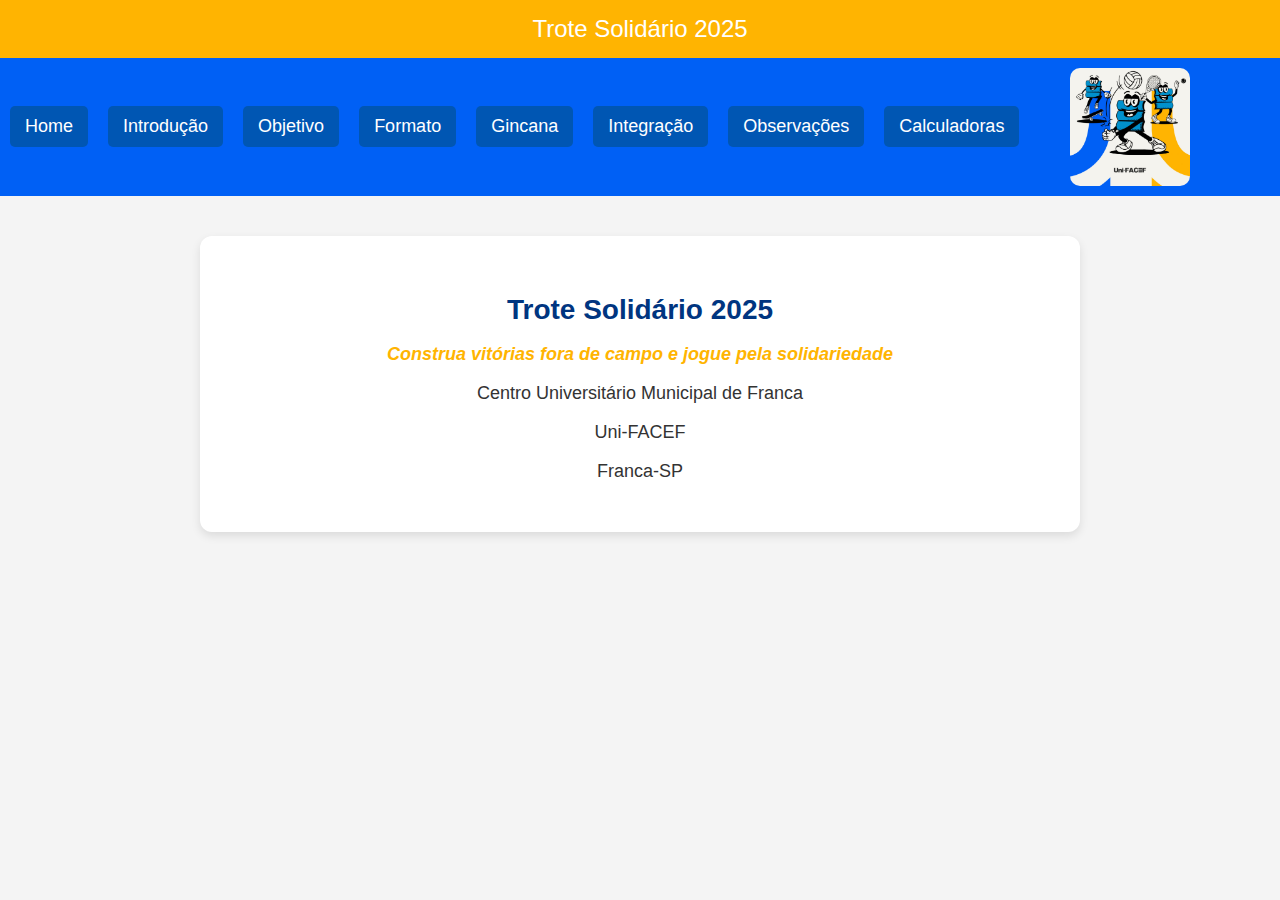
<file: index.html>
<!DOCTYPE html>
<html lang="pt-br">
    <head>
        <meta charset="UTF-8">
        <meta name="viewport" content="width=device-width, initial-scale=1.0">
        <title>Trote Solidário - 2025</title>
        <link rel="stylesheet" href="css/styles.css"/>
    </head>
    <body>
        <header> <!-- cabeçalho do corpo da página -->
            Trote Solidário 2025
        </header>
        <nav> <!-- barra de navegação (menu de opções) -->
            <div id="links-menu">
                <a href="index.html"> Home </a>
                <a href="introducao.html"> Introdução </a>
                <a href="objetivo.html"> Objetivo </a>
                <a href="formato.html"> Formato </a>
                <a href="gincana.html"> Gincana </a>
                <a href="integracao.html"> Integração </a>
                <a href="observacoes.html"> Observações </a>
                <a href="calculadoras.html"> Calculadoras </a>
            </div>
            <img src="images/trote.jpg" alt="Trote Solidário"/>
        </nav>
        <!-- class podemos reutilizar o estilho, id não -->
<!-- id não pode ser reutilizado pois só temos um elemento por id -->
<div class="info-section">
    <h1>Trote Solidário 2025</h1>
    <p>Construa vitórias fora de campo e jogue pela solidariedade</p>
    <p>Centro Universitário Municipal de Franca</p>
    <p>Uni-FACEF</p>
    <p>Franca-SP</p>
</div>
    </body>
</html>
</file>
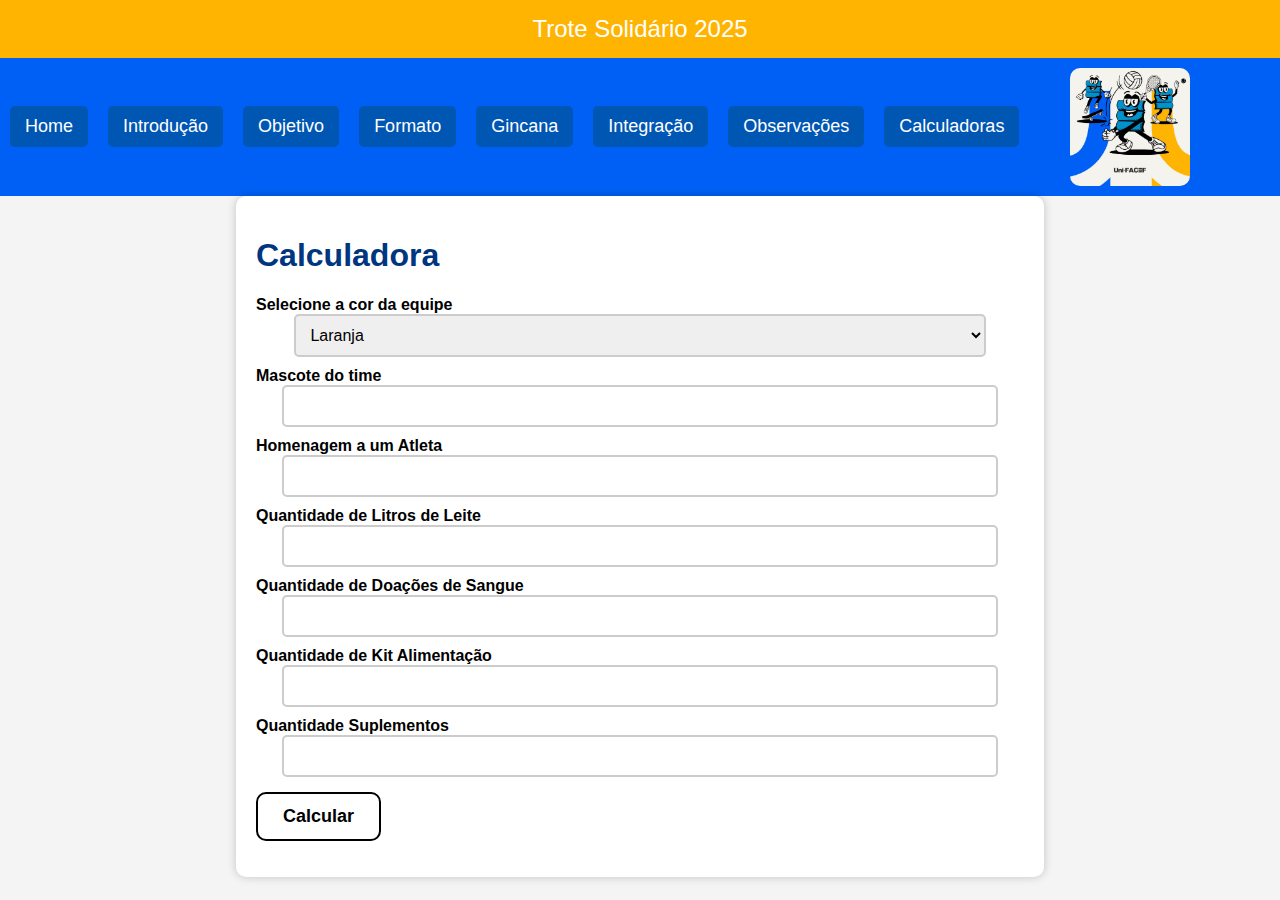
<file: calculadoras.html>
<!DOCTYPE html>
<html lang="pt-br">
    <head>
        <meta charset="UTF-8">
        <meta name="viewport" content="width=device-width, initial-scale=1.0">
        <title>Trote Solidário - 2025</title>
        <link rel="stylesheet" href="css/styles.css"/>
        <script src="js/scripts.js"></script>
    </head>
    <body>
        <header> <!-- cabeçalho do corpo da página -->
            Trote Solidário 2025
        </header>
        <nav> <!-- barra de navegação (menu de opções) -->
            <div id="links-menu">
                <a href="index.html"> Home </a>
                <a href="introducao.html"> Introdução </a>
                <a href="objetivo.html"> Objetivo </a>
                <a href="formato.html"> Formato </a>
                <a href="gincana.html"> Gincana </a>
                <a href="integracao.html"> Integração </a>
                <a href="observacoes.html"> Observações </a>
                <a href="calculadoras.html"> Calculadoras </a>
            </div>
            <img src="images/trote.jpg" alt="Trote Solidário"/>
        </nav>
        <!-- class podemos reutilizar o estilho, id não -->
<!-- id não pode ser reutilizado pois só temos um elemento por id -->
<div class="container">
    <h1>Calculadora</h1>

    <label for="cor">Selecione a cor da equipe</label>
    <select id="cor" onchange="mudarCor()">
        <option value="laranja">Laranja</option>
        <option value="preta">Preta</option>
        <option value="roxa">Roxa</option>
        <option value="verde">Verde</option>
        <option value="vermelha">Vermelha</option>
    </select>

    <label for="mascote">Mascote do time</label>
    <input type="number" id="mascote">

    <label for="homenagem">Homenagem a um Atleta</label>
    <input type="number" id="homenagem">

    <label for="leite">Quantidade de Litros de Leite</label>
    <input type="number" id="leite">

    <label for="sangue">Quantidade de Doações de Sangue</label>
    <input type="number" id="sangue">

    <label for="kit">Quantidade de Kit Alimentação</label>
    <input type="number" id="kit">

    <label for="suplemento">Quantidade Suplementos</label>
    <input type="number" id="suplemento">

    <button onclick="calcular()">Calcular</button>

    <p id="soma"></p>
</div>
    </body>
</html>
</file>
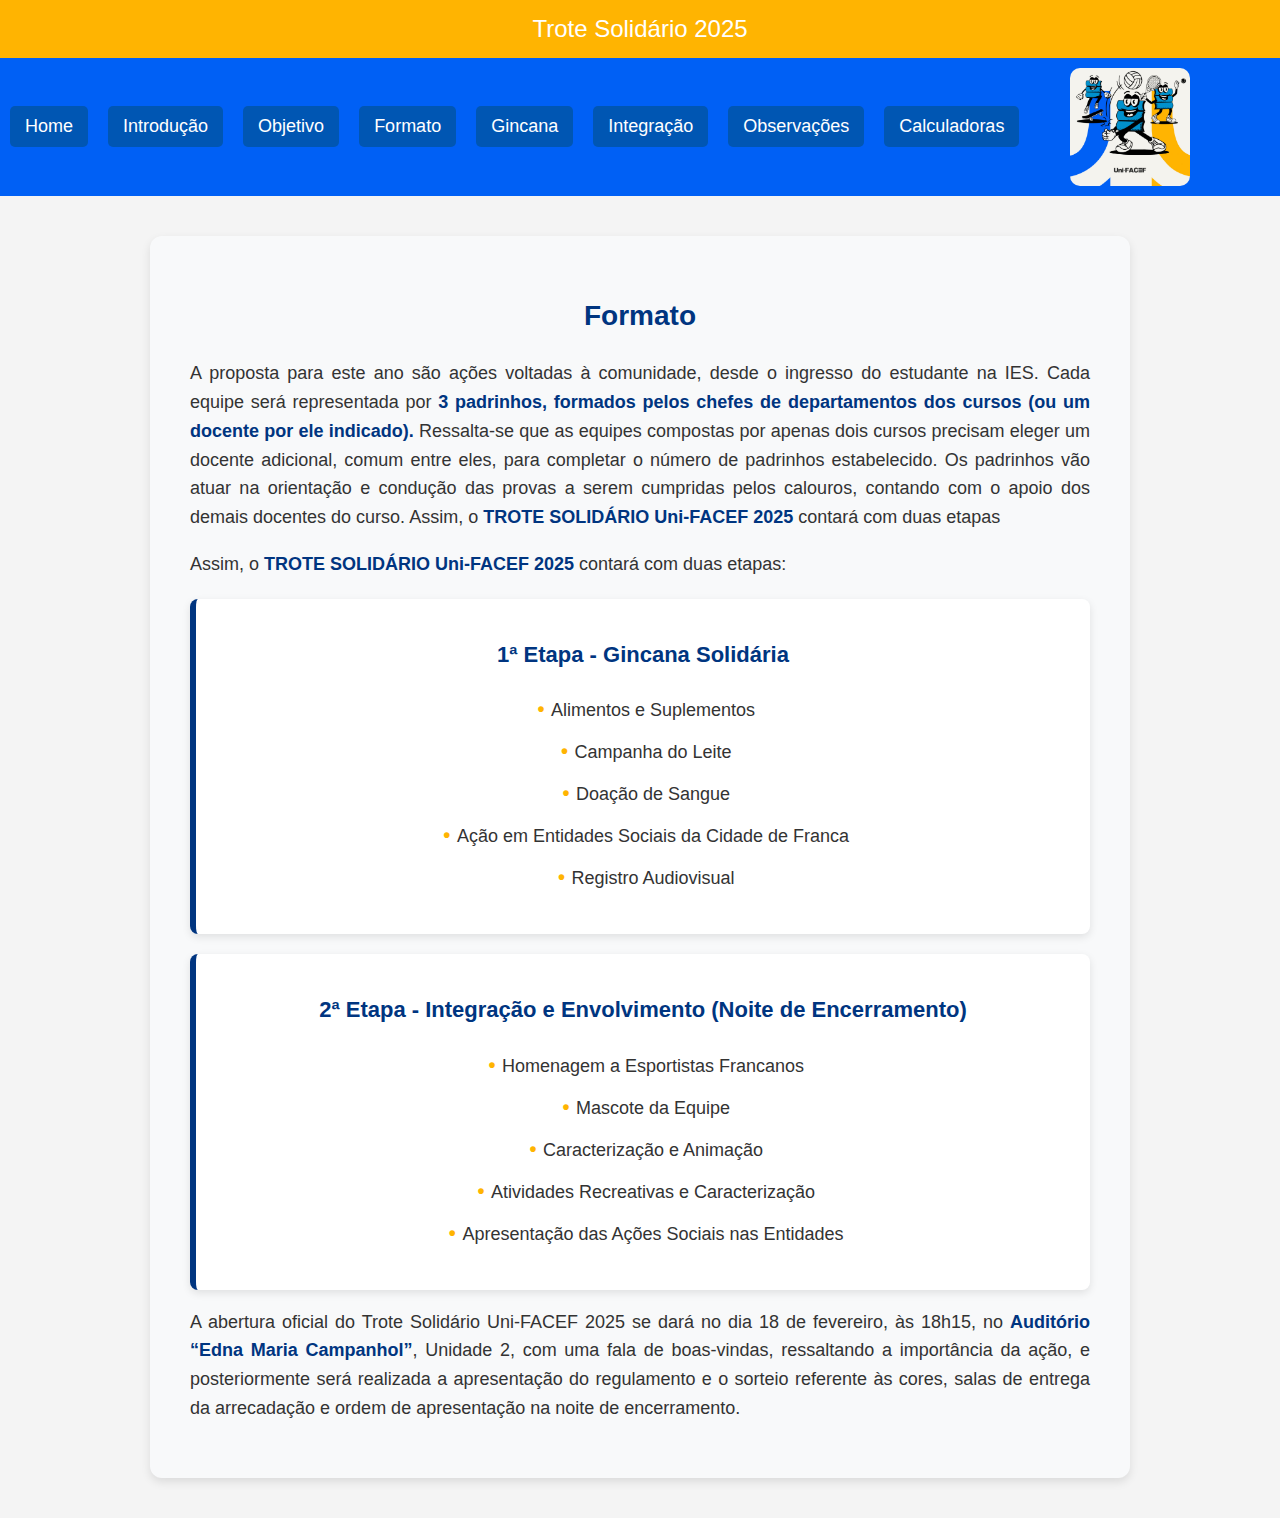
<file: formato.html>
<!DOCTYPE html>
<html lang="pt-br">
    <head>
        <meta charset="UTF-8">
        <meta name="viewport" content="width=device-width, initial-scale=1.0">
        <title>Trote Solidário - 2025</title>
        <link rel="stylesheet" href="css/styles.css"/>
    </head>
    <body>
        <header> <!-- cabeçalho do corpo da página -->
            Trote Solidário 2025
        </header>
        <nav> <!-- barra de navegação (menu de opções) -->
            <div id="links-menu">
                <a href="index.html"> Home </a>
                <a href="introducao.html"> Introdução </a>
                <a href="objetivo.html"> Objetivo </a>
                <a href="formato.html"> Formato </a>
                <a href="gincana.html"> Gincana </a>
                <a href="integracao.html"> Integração </a>
                <a href="observacoes.html"> Observações </a>
                <a href="calculadoras.html"> Calculadoras </a>
            </div>
            <img src="images/trote.jpg" alt="Trote Solidário"/>
        </nav>
        <!-- class podemos reutilizar o estilho, id não -->
<!-- id não pode ser reutilizado pois só temos um elemento por id -->
<div class="objective-section">
    <h1>Formato</h1>
    <p>A proposta para este ano são ações voltadas à comunidade, desde o ingresso do estudante na IES. Cada equipe será representada por <strong>3 padrinhos, formados pelos chefes de departamentos dos cursos (ou um docente por ele indicado).</strong> Ressalta-se que as equipes compostas por apenas dois cursos precisam eleger um docente adicional, comum entre eles, para completar o número de padrinhos estabelecido. Os padrinhos vão atuar na orientação e condução das provas a serem cumpridas pelos calouros, contando com o apoio dos demais docentes do curso. Assim, o <strong>TROTE SOLIDÁRIO Uni-FACEF 2025</strong> contará com duas etapas</p>

    <p>Assim, o <strong>TROTE SOLIDÁRIO Uni-FACEF 2025</strong> contará com duas etapas:</p>

    <div class="etapas">
        <!-- Primeira etapa -->
        <div class="etapa">
            <h2>1ª Etapa - Gincana Solidária</h2>
            <ul>
                <li>Alimentos e Suplementos</li>
                <li>Campanha do Leite</li>
                <li>Doação de Sangue</li>
                <li>Ação em Entidades Sociais da Cidade de Franca</li>
                <li>Registro Audiovisual</li>
            </ul>
        </div>

        <!-- Segunda etapa -->
        <div class="etapa">
            <h2>2ª Etapa - Integração e Envolvimento (Noite de Encerramento)</h2>
            <ul>
                <li>Homenagem a Esportistas Francanos</li>
                <li>Mascote da Equipe</li>
                <li>Caracterização e Animação</li>
                <li>Atividades Recreativas e Caracterização</li>
                <li>Apresentação das Ações Sociais nas Entidades</li>
            </ul>
        </div>
    </div>
            <p>
                A abertura oficial do Trote Solidário Uni-FACEF 2025 se dará no dia 18 de
fevereiro, às 18h15, no <strong>Auditório “Edna Maria Campanhol”</strong>, Unidade 2, com uma fala
de boas-vindas, ressaltando a importância da ação, e posteriormente será realizada a
apresentação do regulamento e o sorteio referente às cores, salas de entrega da
arrecadação e ordem de apresentação na noite de encerramento.
            </p>
         </div>
        </div>
    </body>
</html>
</file>
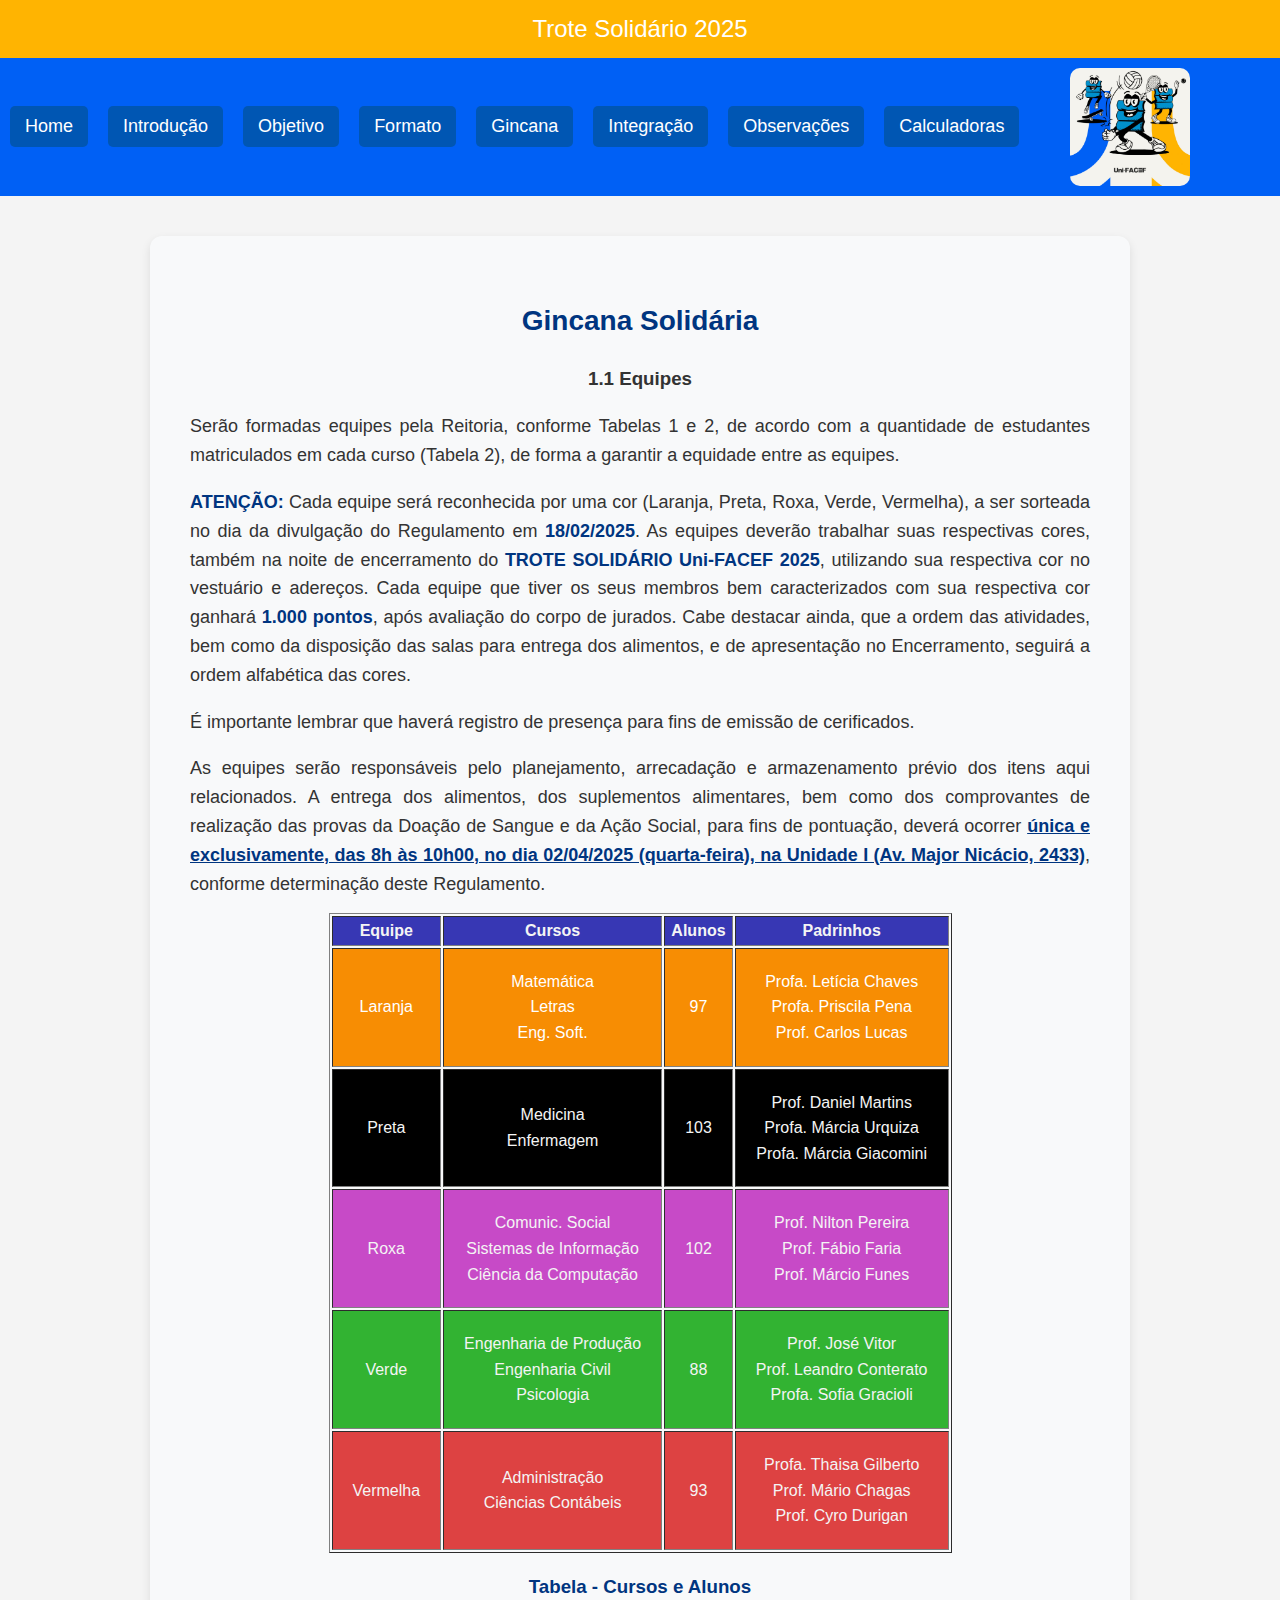
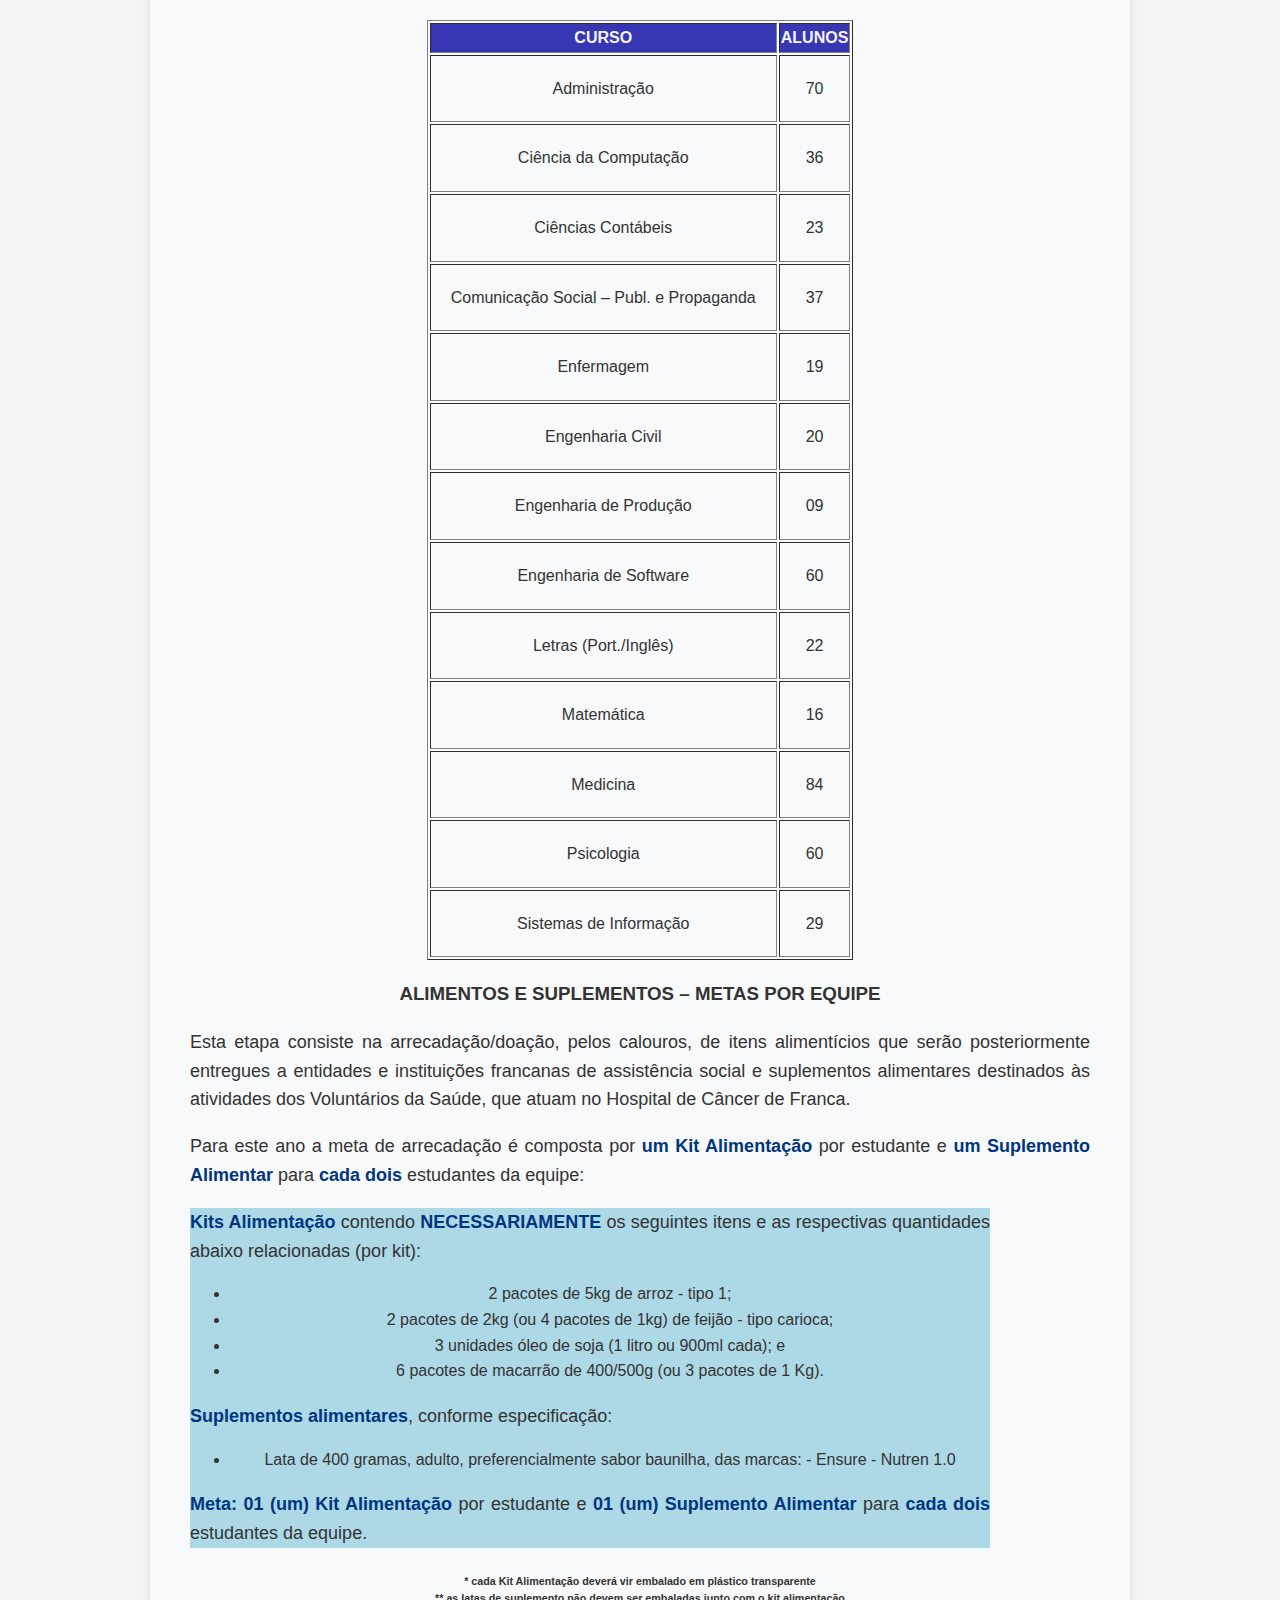
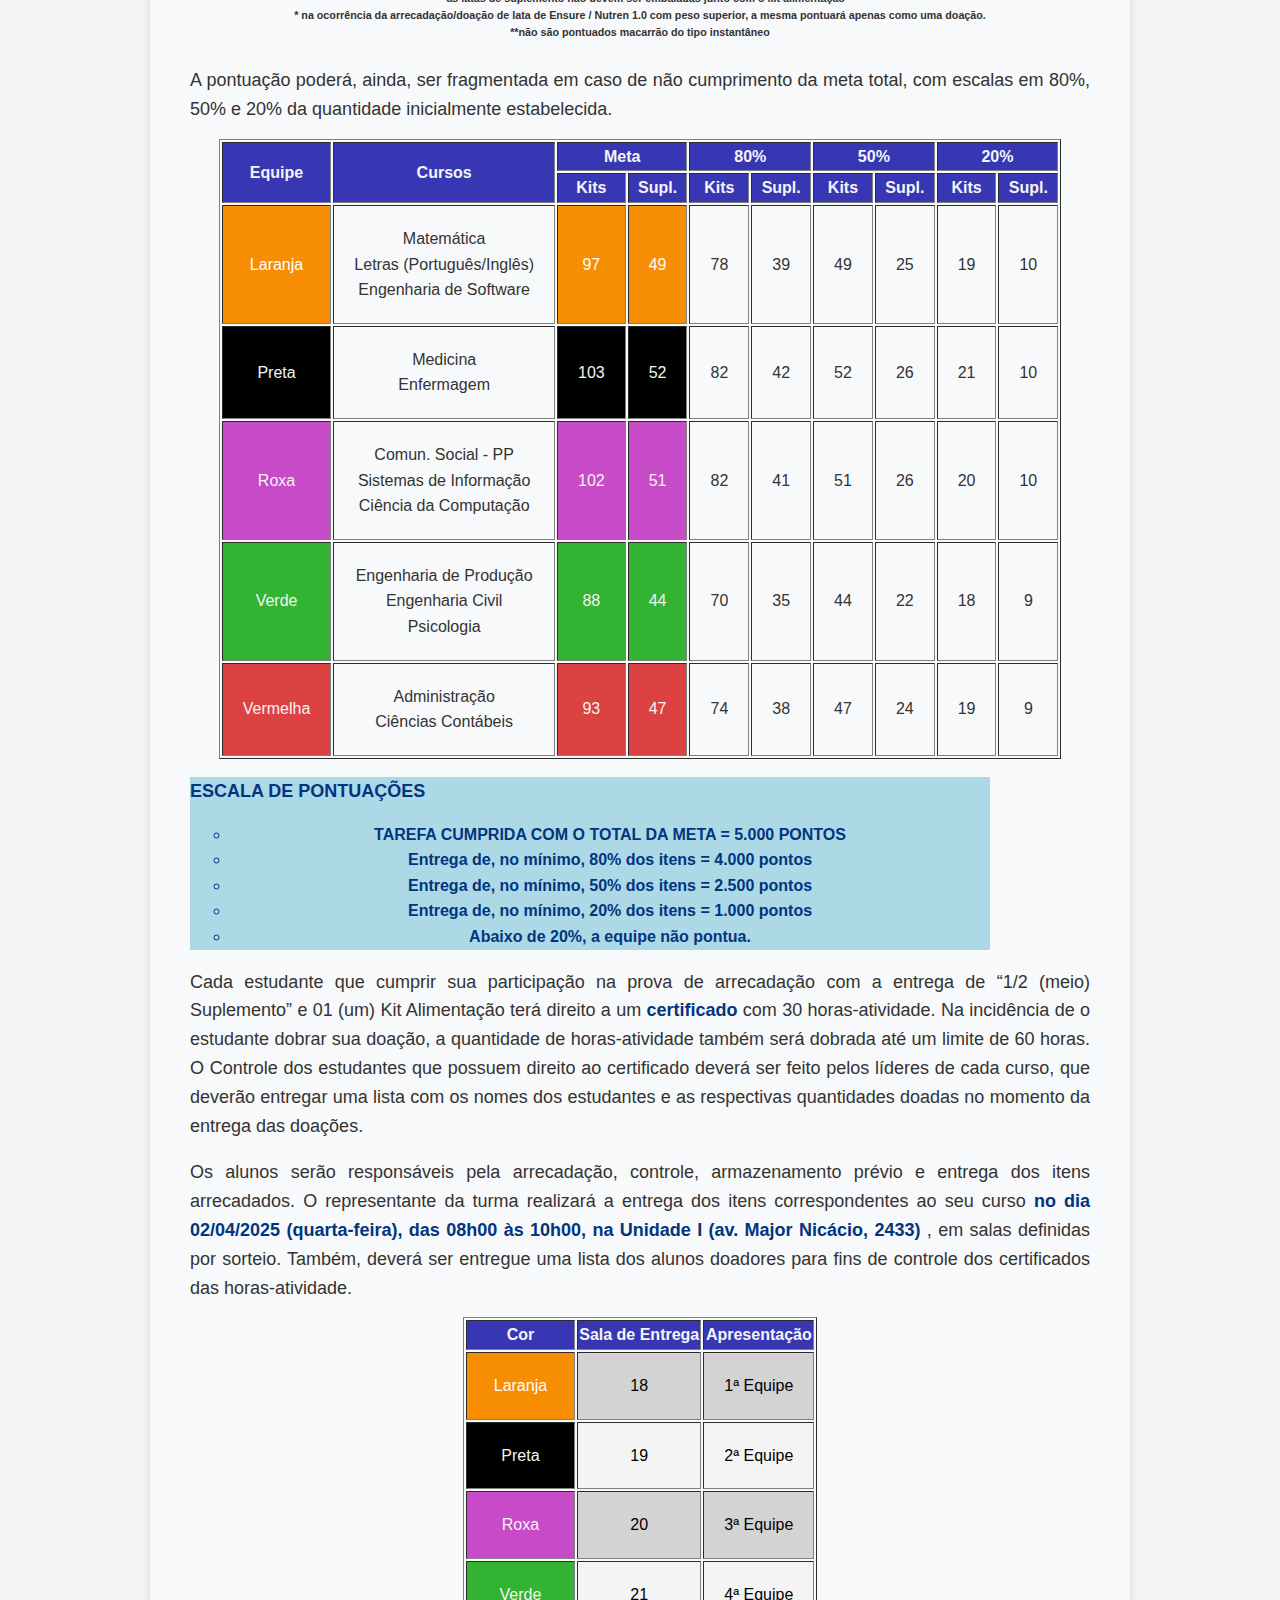
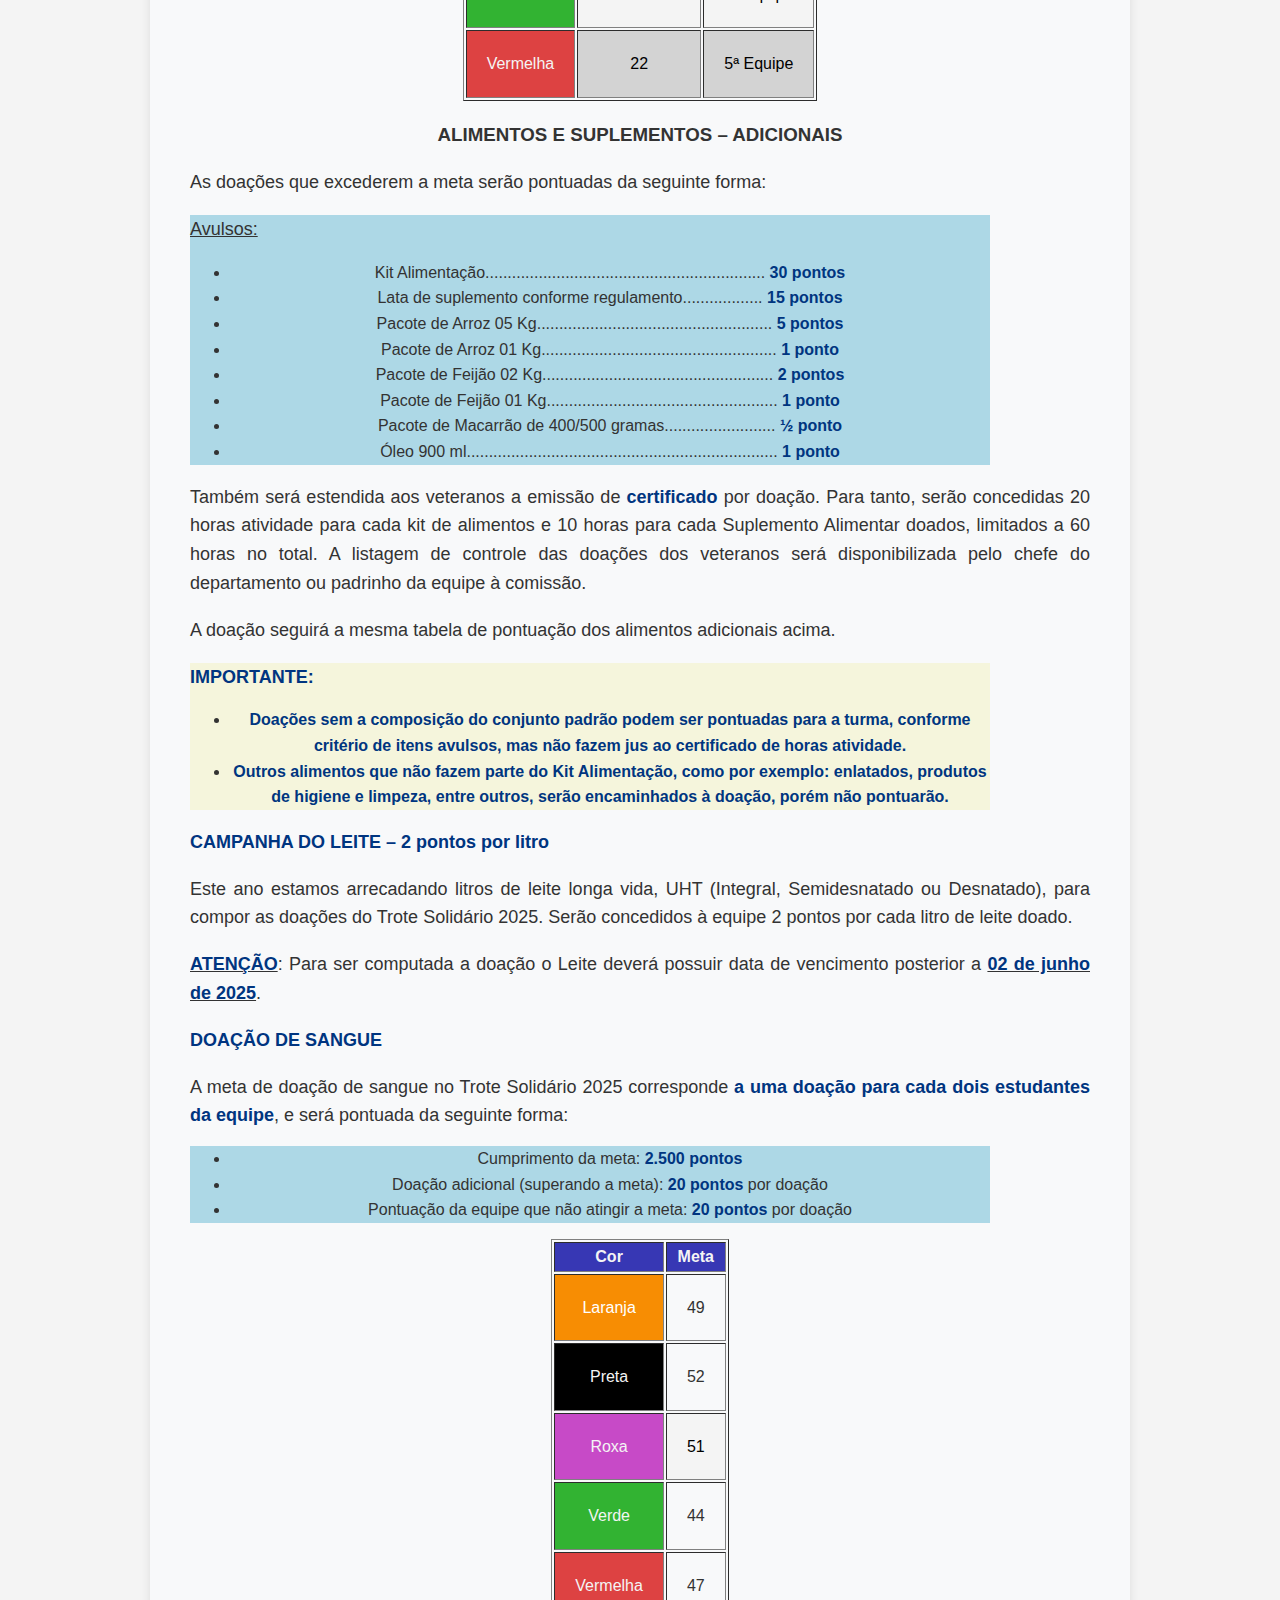
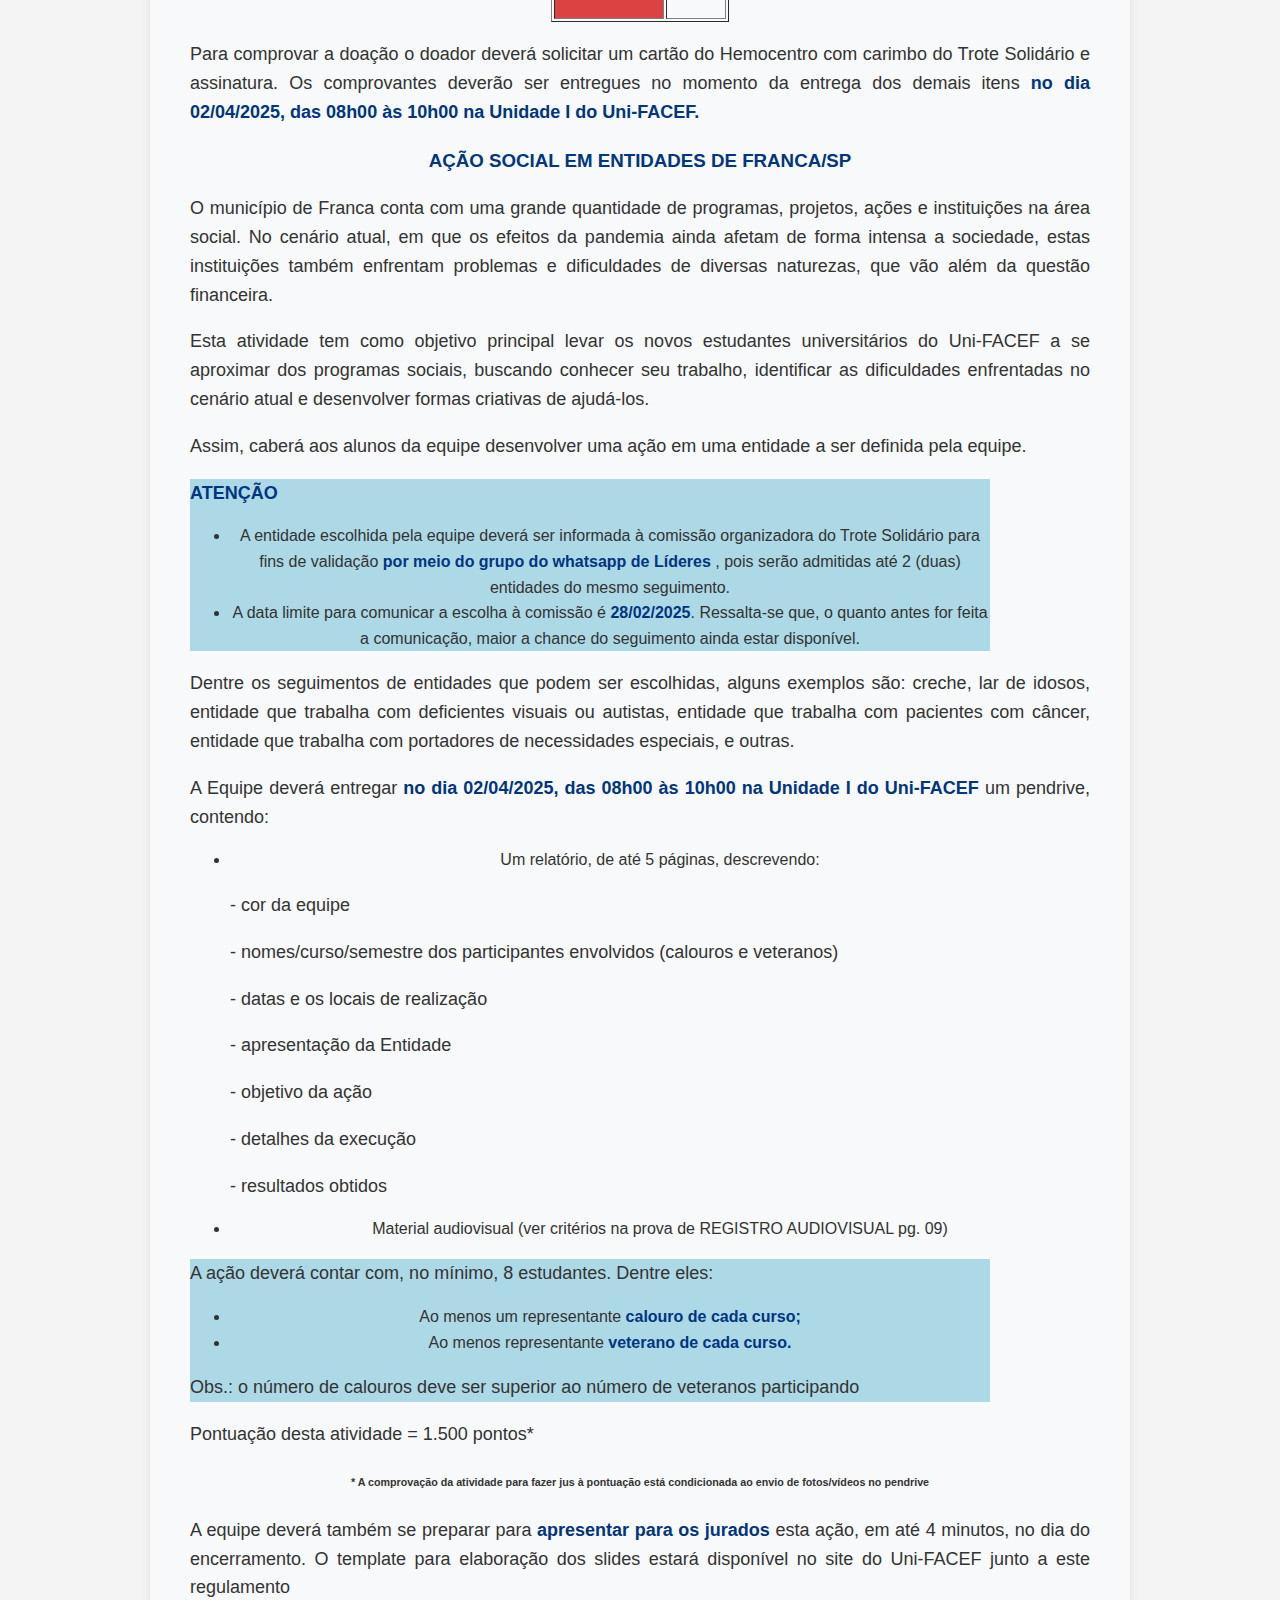
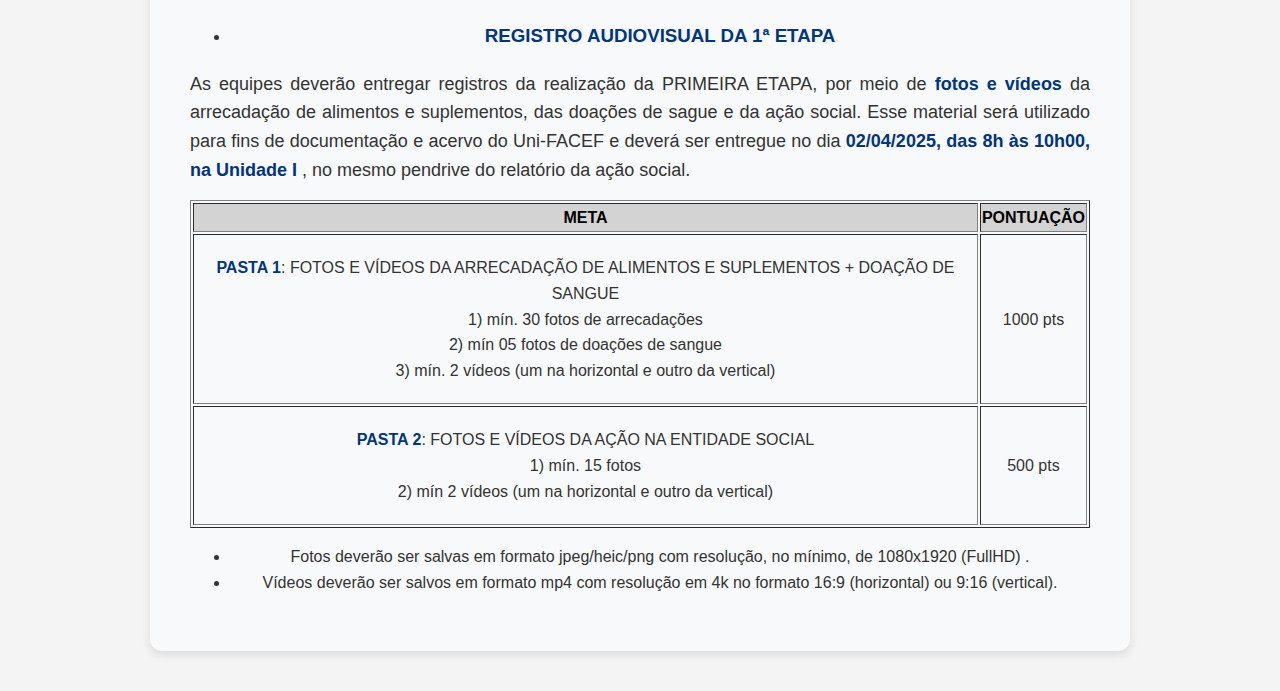
<file: gincana.html>
<!DOCTYPE html>
<html lang="pt-br">
    <head>
        <meta charset="UTF-8">
        <meta name="viewport" content="width=device-width, initial-scale=1.0">
        <title>Trote Solidário - 2025</title>
        <link rel="stylesheet" href="css/styles.css"/>
    </head>
    <body>
        <header> <!-- cabeçalho do corpo da página -->
            Trote Solidário 2025
        </header>
        <nav> <!-- barra de navegação (menu de opções) -->
            <div id="links-menu">
                <a href="index.html"> Home </a>
                <a href="introducao.html"> Introdução </a>
                <a href="objetivo.html"> Objetivo </a>
                <a href="formato.html"> Formato </a>
                <a href="gincana.html"> Gincana </a>
                <a href="integracao.html"> Integração </a>
                <a href="observacoes.html"> Observações </a>
                <a href="calculadoras.html"> Calculadoras </a>
            </div>
            <img src="images/trote.jpg" alt="Trote Solidário"/>
        </nav>
        <!-- class podemos reutilizar o estilho, id não -->
<!-- id não pode ser reutilizado pois só temos um elemento por id -->
        <div class="gincana-section">
            <h2> Gincana Solidária </h2>
            <h3>1.1 Equipes</h3>
            <p> 
                Serão formadas equipes pela Reitoria, conforme Tabelas 1 e 2, de acordo com a
                quantidade de estudantes matriculados em cada curso (Tabela 2), de forma a garantir a
                equidade entre as equipes.
            </p>
            <p> 
                <strong>ATENÇÃO:</strong> Cada equipe será reconhecida por uma cor (Laranja, Preta, Roxa,
                Verde, Vermelha), a ser sorteada no dia da divulgação do Regulamento em
                <strong>18/02/2025</strong>. As equipes deverão trabalhar suas respectivas cores, também na noite de
                encerramento do <strong>TROTE SOLIDÁRIO Uni-FACEF 2025</strong>, utilizando sua respectiva cor
                no vestuário e adereços. Cada equipe que tiver os seus membros bem caracterizados
                com sua respectiva cor ganhará <strong>1.000 pontos</strong>, após avaliação do corpo de jurados.
                Cabe destacar ainda, que a ordem das atividades, bem como da disposição das salas
                para entrega dos alimentos, e de apresentação no Encerramento, seguirá a ordem
                alfabética das cores.
                
            </p>
            <p>
                É importante lembrar que haverá registro de presença para fins de emissão de
                cerificados.
            </p>
            <p>
                As equipes serão responsáveis pelo planejamento, arrecadação e
                armazenamento prévio dos itens aqui relacionados. A entrega dos alimentos, dos
                suplementos alimentares, bem como dos comprovantes de realização das provas da
                Doação de Sangue e da Ação Social, para fins de pontuação, deverá ocorrer <strong><u>única e
                    exclusivamente, das 8h às 10h00, no dia 02/04/2025 (quarta-feira), na Unidade I
                    (Av. Major Nicácio, 2433)</u></strong>, conforme determinação deste Regulamento.

            </p>
            <table border="1">
                <thead>
                    <tr class="azul">
                        <th>Equipe</th> 
                        <th>Cursos</th> 
                        <th>Alunos</th> 
                        <th> Padrinhos</th>
                    </tr>
                </thead>
                    <tr class="laranja">
                        <td>Laranja</td> <!--Class pode ser usado novamente-->
                        <td>Matemática <br> Letras <br> Eng. Soft. </td> 
                        <td>97</td>
                        <td>Profa. Letícia Chaves<br> Profa. Priscila Pena <br> Prof. Carlos Lucas</td>
                    </tr>
                    <tr class="preta">
                        <td>Preta</td> <!--Class pode ser usado novamente-->
                        <td>Medicina <br> Enfermagem </td> 
                        <td>103</td>
                        <td>Prof. Daniel Martins <br> Profa. Márcia Urquiza<br> Profa. Márcia Giacomini</td>
                    </tr>
                    <tr class="roxa">
                        <td>Roxa</td> <!--Class pode ser usado novamente-->
                        <td>Comunic. Social <br> Sistemas de Informação <br> Ciência da  Computação </td> 
                        <td>102</td>
                        <td>Prof. Nilton Pereira <br> Prof. Fábio Faria<br> Prof. Márcio Funes</td>
                    </tr>
                    <tr class="verde">
                        <td>Verde</td> <!--Class pode ser usado novamente-->
                        <td>Engenharia de Produção <br> Engenharia Civil <br> Psicologia </td> 
                        <td>88</td>
                        <td>Prof. José Vitor<br> Prof. Leandro Conterato<br> Profa. Sofia Gracioli</td>
                    </tr>
                    <tr class="vermelha">
                        <td>Vermelha</td> <!--Class pode ser usado novamente-->
                        <td>Administração <br> Ciências Contábeis  </td> 
                        <td>93</td>
                        <td>Profa. Thaisa Gilberto<br> Prof. Mário Chagas<br> Prof. Cyro Durigan</td>
                    </tr>
            </table>
            
                    <h3 class="CA"><strong>Tabela - Cursos e Alunos</strong></h3>
            
            <table border="1">
                <thead>
                    <tr class="azul">
                        <th>CURSO</th>
                        <th>ALUNOS</th>
                    </tr>
                </thead>
                
                
                    <tr>
                        <td>Administração</td> <td>70</td>
                    </tr>
                    
                    <tr>
                        <td>Ciência da Computação</td> <td>36</td>
                    </tr>
                    
                    <tr>
                        <td>Ciências Contábeis</td> <td>23</td>
                    </tr>
                    <tr>
                        <td>Comunicação Social – Publ. e Propaganda </td> <td>37</td>
                    </tr>
                    <tr>
                        <td>Enfermagem</td> <td>19</td>
                    </tr>
                    <tr>
                        <td>Engenharia Civil</td> <td>20</td>
                    </tr>
                    <tr>
                        <td>Engenharia de Produção</td> <td>09</td>
                    </tr>
                    <tr>
                        <td>Engenharia de Software</td> <td>60</td>
                    </tr>
                    <tr>
                        <td>Letras (Port./Inglês) </td> <td>22</td>
                    </tr>
                    <tr>
                        <td>Matemática</td> <td>16</td>
                    </tr>
                    <tr>
                        <td>Medicina</td> <td>84</td>
                    </tr>
                    <tr>
                        <td>Psicologia</td> <td>60</td>
                    </tr>
                    <tr>
                        <td>Sistemas de Informação</td> <td>29</td>
                    </tr>
                </table>  
                
                <h3>ALIMENTOS E SUPLEMENTOS – METAS POR EQUIPE</h3>
                    
                <p>Esta etapa consiste na arrecadação/doação, pelos calouros, de itens
                alimentícios que serão posteriormente entregues a entidades e instituições francanas
                de assistência social e suplementos alimentares destinados às atividades dos
                Voluntários da Saúde, que atuam no Hospital de Câncer de Franca.</p>
                
                <p>Para este ano a meta de arrecadação é composta por <strong>um Kit Alimentação</strong> por
                 estudante e <strong>um Suplemento Alimentar</strong> para <strong>cada dois</strong> estudantes da equipe:</p>
                
                <div class="bluebox"><p><strong>Kits Alimentação</strong> contendo <strong>NECESSARIAMENTE</strong> os seguintes itens e as
                respectivas quantidades abaixo relacionadas (por kit):
                </p>
            
                <ul>
                    <li>2 pacotes de 5kg de arroz - tipo 1;</li>
                    <li>2 pacotes de 2kg (ou 4 pacotes de 1kg) de feijão - tipo carioca;</li>
                    <li>3 unidades óleo de soja (1 litro ou 900ml cada); e</li>
                    <li>6 pacotes de macarrão de 400/500g (ou 3 pacotes de 1 Kg).</li>
                    
                </ul>
                <p> <strong>Suplementos alimentares</strong>, conforme especificação:
                </p>
                <ul>
                    <li>Lata de 400 gramas, adulto, preferencialmente sabor baunilha, das
                        marcas:
                         - Ensure
                         - Nutren 1.0</li>
                </ul>
                <p><strong>Meta: 01 (um) Kit Alimentação</strong> por estudante e <strong>01 (um) Suplemento Alimentar</strong>
                para <strong>cada dois</strong> estudantes da equipe.</p></div>

                <h6>* cada Kit Alimentação deverá vir embalado em plástico transparente<br>
                    ** as latas de suplemento não devem ser embaladas junto com o kit alimentação<br>
                    * na ocorrência da arrecadação/doação de lata de Ensure / Nutren 1.0 com peso superior, a mesma
                    pontuará apenas como uma doação.<br>
                    **não são pontuados macarrão do tipo instantâneo
                </h6>
                <p>A pontuação poderá, ainda, ser fragmentada em caso de não cumprimento da
                 meta total, com escalas em 80%, 50% e 20% da quantidade inicialmente estabelecida.
                </p>

                <table border="1">
                    <thead class="azul">
                        <tr>
                            <th rowspan="2">Equipe</th>
                            <th rowspan="2">Cursos</th>
                            
                            <th colspan="2">Meta</th>
                            <th colspan="2">80%</th>
                            <th colspan="2">50%</th>
                            <th colspan="2">20%</th>
                        </tr>
                        <tr>
                            
                            <th>Kits</th>
                            <th>Supl.</th>
                            <th>Kits</th>
                            <th>Supl.</th>
                            <th>Kits</th>
                            <th>Supl.</th>
                            <th>Kits</th>
                            <th>Supl.</th>
                        </tr>
                    </thead>
                    <tbody>
                        <tr>
                            <td class="laranja">Laranja</td>
                            <td>Matemática<br>Letras (Português/Inglês)<br>Engenharia de Software</td>
                            <td class="laranja">97</td>
                            <td class="laranja">49</td>
                            <td>78</td>
                            <td>39</td>
                            <td>49</td>
                            <td>25</td>
                            <td>19</td>
                            <td>10</td>
                        </tr>
                        <tr>
                            <td class="preta">Preta</td>
                            <td>Medicina<br>Enfermagem</td>
                            <td class="preta">103</td>
                            <td class="preta">52</td>
                            <td>82</td>
                            <td>42</td>
                            <td>52</td>
                            <td>26</td>
                            <td>21</td>
                            <td>10</td>
                        </tr>
                        <tr>
                            <td class="roxa">Roxa</td>
                            <td>Comun. Social - PP<br>Sistemas de Informação<br>Ciência da Computação</td>
                            <td class="roxa">102</td>
                            <td class="roxa">51</td>
                            <td>82</td>
                            <td>41</td>
                            <td>51</td>
                            <td>26</td>
                            <td>20</td>
                            <td>10</td>
                        </tr>
                        <tr>
                            <td class="verde">Verde</td>
                            <td>Engenharia de Produção<br>Engenharia Civil<br>Psicologia</td>
                            <td class="verde">88</td>
                            <td class="verde">44</td>
                            <td>70</td>
                            <td>35</td>
                            <td>44</td>
                            <td>22</td>
                            <td>18</td>
                            <td>9</td>
                        </tr>
                        <tr>
                            <td class="vermelha">Vermelha</td>
                            <td>Administração<br>Ciências Contábeis</td>
                            <td class="vermelha">93</td>
                            <td class="vermelha">47</td>
                            <td>74</td>
                            <td>38</td>
                            <td>47</td>
                            <td>24</td>
                            <td>19</td>
                            <td>9</td>
                        </tr>
                    </tbody>
                </table>
            
                <div class="bluebox">
                    <p><strong>ESCALA DE PONTUAÇÕES</strong></p>
                            <ul type ="circle">
                                <strong>
                                    <li>TAREFA CUMPRIDA COM O TOTAL DA META = 5.000 PONTOS</li>
                                    <li>Entrega de, no mínimo, 80% dos itens = 4.000 pontos</li>
                                    <li>Entrega de, no mínimo, 50% dos itens = 2.500 pontos</li>
                                    <li>Entrega de, no mínimo, 20% dos itens = 1.000 pontos</li>
                                    <li>Abaixo de 20%, a equipe não pontua.</li>
                                </strong>
                            </ul>
                </div>

                <p>Cada estudante que cumprir sua participação na prova de arrecadação com a
                    entrega de “1/2 (meio) Suplemento” e 01 (um) Kit Alimentação terá direito a um
                    <strong>certificado</strong> com 30 horas-atividade. Na incidência de o estudante dobrar sua doação, a
                    quantidade de horas-atividade também será dobrada até um limite de 60 horas. O
                    Controle dos estudantes que possuem direito ao certificado deverá ser feito pelos
                    líderes de cada curso, que deverão entregar uma lista com os nomes dos estudantes e
                    as respectivas quantidades doadas no momento da entrega das doações.</p>
                
                <p>Os alunos serão responsáveis pela arrecadação, controle, armazenamento
                    prévio e entrega dos itens arrecadados. O representante da turma realizará a entrega
                    dos itens correspondentes ao seu curso <strong>no dia 02/04/2025 (quarta-feira), das 08h00
                    às 10h00, na Unidade I (av. Major Nicácio, 2433)
                    </strong>, em salas definidas por sorteio.
                    Também, deverá ser entregue uma lista dos alunos doadores para fins de controle dos
                    certificados das horas-atividade.</p>

                    <table border="1">
                        <thead>
                            <tr class="azul">
                                <th>Cor</th> 
                                <th>Sala de Entrega</th> 
                                <th>Apresentação</th> 
                                
                            </tr>
                        </thead>
                            <tr class="laranja">
                                <td>Laranja</td> <!--Class pode ser usado novamente-->
                                <td class="cinza">18</td> 
                                <td class="cinza">1ª Equipe</td>
                                
                            </tr>
                            <tr class="preta">
                                <td>Preta</td> <!--Class pode ser usado novamente-->
                                <td class="white">19</td> 
                                <td class="white">2ª Equipe</td>
                                
                            </tr>
                            <tr class="roxa">
                                <td>Roxa</td> <!--Class pode ser usado novamente-->
                                <td class="cinza">20</td> 
                                <td class="cinza">3ª Equipe</td>
                                
                            </tr>
                            <tr class="verde">
                                <td>Verde</td> <!--Class pode ser usado novamente-->
                                <td class="white">21</td> 
                                <td class="white">4ª Equipe</td>
                                
                            </tr>
                            <tr class="vermelha">
                                <td>Vermelha</td> <!--Class pode ser usado novamente-->
                                <td class="cinza">22</td> 
                                <td class="cinza">5ª Equipe</td>
                                
                            </tr>
                    </table>

                    <h3>ALIMENTOS E SUPLEMENTOS – ADICIONAIS</h3>
                    <p>As doações que excederem a meta serão pontuadas da seguinte forma:</p>
                    <div class="bluebox">
                        <p><u>Avulsos:</u></p>
                        <ul>
                            <li>Kit Alimentação............................................................... <strong>30 pontos</strong></li>
                            <li>Lata de suplemento conforme regulamento.................. <strong>15 pontos</strong></li>
                            <li>Pacote de Arroz 05 Kg..................................................... <strong>5 pontos</strong></li>
                            <li>Pacote de Arroz 01 Kg..................................................... <strong>1 ponto</strong></li>
                            <li>Pacote de Feijão 02 Kg.................................................... <strong>2 pontos</strong></li>
                            <li>Pacote de Feijão 01 Kg.................................................... <strong>1 ponto</strong></li>
                            <li>Pacote de Macarrão de 400/500 gramas......................... <strong>½ ponto</strong></li>
                            <li>Óleo 900 ml...................................................................... <strong>1 ponto</strong></li>
                        </ul>
                    </div>
                    <p>        Também será estendida aos veteranos a emissão de <strong>certificado</strong> por doação.
                        Para tanto, serão concedidas 20 horas atividade para cada kit de alimentos e 10 horas
                        para cada Suplemento Alimentar doados, limitados a 60 horas no total. A listagem de
                        controle das doações dos veteranos será disponibilizada pelo chefe do departamento
                        ou padrinho da equipe à comissão.</p>

                    <p>A doação seguirá a mesma tabela de pontuação dos alimentos adicionais acima.
                    </p>

                    <div class="beigebox">
                        <p><strong>IMPORTANTE: </strong></p>
                        <ul>
                            <li>
                                <strong>
                                    Doações sem a composição do conjunto padrão podem ser pontuadas
                                    para a turma, conforme critério de itens avulsos, mas não fazem jus ao
                                    certificado de horas atividade.
                                </strong>
                            </li>
                        
                            <li>
                                <strong>
                                    Outros alimentos que não fazem parte do Kit Alimentação, como por
                                    exemplo: enlatados, produtos de higiene e limpeza, entre outros, serão
                                    encaminhados à doação, porém não pontuarão.
                                </strong>
                            </li>
                        </ul>
                    </div>
                    <p><strong>CAMPANHA DO LEITE – 2 pontos por litro</strong></p>
                    <p> Este ano estamos arrecadando litros de leite longa vida, UHT (Integral,
                        Semidesnatado ou Desnatado), para compor as doações do Trote Solidário 2025.
                        Serão concedidos à equipe 2 pontos por cada litro de leite doado.
                    </p>
                    <p><u><strong>ATENÇÃO</strong></u>: Para ser computada a doação o Leite deverá possuir data de
                        vencimento posterior a <u><strong>02 de junho de 2025</strong></u>.</p>
                    
                    <p><strong>DOAÇÃO DE SANGUE</strong></p>
                    <p>A meta de doação de sangue no Trote Solidário 2025 corresponde <strong>a uma doação
                    para cada dois estudantes da equipe</strong>, e será pontuada da seguinte forma:</p>

                    <div class="bluebox">
                        <ul>
                            <li>Cumprimento da meta: <strong>2.500 pontos</strong></li>
                            <li>Doação adicional (superando a meta): <strong>20 pontos</strong> por doação</li>
                            <li>Pontuação da equipe que não atingir a meta: <strong>20 pontos</strong> por doação</li>
                        </ul>
                    </div>

                    <table border="1">
                        <thead>
                            <tr class="azul">
                                <th>Cor</th>
                                <th>Meta</th>
                            </tr>
                        </thead>

                            <tr>
                                <td class="laranja">Laranja</td>
                                <td> 49 </td>
                            </tr>

                            <tr>
                                <td class="preta">Preta</td>
                                <td>52</td>
                            </tr>
                            <tr class="roxa">
                                <td>Roxa</td>
                                <td class="metaroxa">51</td>
                            </tr>
                            <tr>
                                <td class="verde">Verde</td>
                                <td>44</td>
                            </tr>
                            <tr>
                                <td class="vermelha">Vermelha</td>
                                <td>47</td>
                            </tr>
                    </table>
                    <p> Para comprovar a doação o doador deverá solicitar um cartão do Hemocentro
                        com carimbo do Trote Solidário e assinatura. Os comprovantes deverão ser entregues
                        no momento da entrega dos demais itens <strong>no dia 02/04/2025, das 08h00 às 10h00 na
                        Unidade I do Uni-FACEF.</strong></p>

                        <h3><strong>AÇÃO SOCIAL EM ENTIDADES DE FRANCA/SP</strong></h3>
                        <p>O município de Franca conta com uma grande quantidade de programas,
                            projetos, ações e instituições na área social. No cenário atual, em que os efeitos da
                            pandemia ainda afetam de forma intensa a sociedade, estas instituições também
                            enfrentam problemas e dificuldades de diversas naturezas, que vão além da questão
                            financeira.
                        </p>
                        <p>Esta atividade tem como objetivo principal levar os novos estudantes
                            universitários do Uni-FACEF a se aproximar dos programas sociais, buscando
                            conhecer seu trabalho, identificar as dificuldades enfrentadas no cenário atual e
                            desenvolver formas criativas de ajudá-los.
                        </p>
                        <p>Assim, caberá aos alunos da equipe desenvolver uma ação em uma entidade a
                            ser definida pela equipe. 
                        </p>
                        <div class="bluebox">
                            <p><strong>ATENÇÃO</strong></p>
                            <ul>
                                <li>
                                    A entidade escolhida pela equipe deverá ser informada à comissão
                                    organizadora do Trote Solidário para fins de validação <strong>
                                        por meio do grupo do
                                        whatsapp de Líderes
                                    </strong>, pois serão admitidas até 2 (duas) entidades do mesmo
                                    seguimento.
                                </li>
                            
                                <li>
                                    A data limite para comunicar a escolha à comissão é <strong>28/02/2025</strong>. Ressalta-se
                                    que, o quanto antes for feita a comunicação, maior a chance do seguimento
                                    ainda estar disponível.
                                </li>
                            </ul>
                        </div>
                        <p> Dentre os seguimentos de entidades que podem ser escolhidas, alguns
                            exemplos são: creche, lar de idosos, entidade que trabalha com deficientes visuais ou
                            autistas, entidade que trabalha com pacientes com câncer, entidade que trabalha com
                            portadores de necessidades especiais, e outras.
                        </p>
                        <p> A Equipe deverá entregar <strong>no dia 02/04/2025, das 08h00 às 10h00 na Unidade I do Uni-FACEF
                        </strong> um pendrive, contendo:
                        </p>
                        <ul>
                            <li>Um relatório, de até 5 páginas, descrevendo:</li>
                            <p>- cor da equipe</p>
                            <p>- nomes/curso/semestre dos participantes envolvidos (calouros e veteranos)</p>
                            <p>- datas e os locais de realização</p>
                            <p>- apresentação da Entidade</p>
                            <p>- objetivo da ação</p>
                            <p>- detalhes da execução</p>
                            <p>- resultados obtidos</p>
                            <li>Material audiovisual (ver critérios na prova de REGISTRO AUDIOVISUAL pg. 09)</li>
                        </ul>

                    <div class="bluebox">
                        <p>A ação deverá contar com, no mínimo, 8 estudantes. Dentre eles:</p>
                        <ul>
                            <li>Ao menos um representante <strong>calouro de cada curso;</strong></li>
                            <li>Ao menos representante <strong>veterano de cada curso.</strong></li>
                        </ul>
                        <p>Obs.: o número de calouros deve ser superior ao número de veteranos participando</p>
                    </div>
                    <p>Pontuação desta atividade = 1.500 pontos*
                    </p>
                    <h6>* A comprovação da atividade para fazer jus à pontuação está condicionada ao envio de fotos/vídeos no pendrive</h6>
                    <p>A equipe deverá também se preparar para <strong>apresentar para os jurados</strong> esta
                        ação, em até 4 minutos, no dia do encerramento. O template para elaboração dos
                        slides estará disponível no site do Uni-FACEF junto a este regulamento
                    </p>

                    <ul>
                        <li><h3><strong>REGISTRO AUDIOVISUAL DA 1ª ETAPA</strong></h3></li>
                    </ul>
                    <p> As equipes deverão entregar registros da realização da PRIMEIRA ETAPA, por
                        meio de <strong>fotos e vídeos</strong> da arrecadação de alimentos e suplementos, das doações de
                        sague e da ação social. Esse material será utilizado para fins de documentação e
                        acervo do Uni-FACEF e deverá ser entregue no dia<strong>
                        02/04/2025, das 8h às 10h00, na
                        Unidade I
                        </strong>, no mesmo pendrive do relatório da ação social.
                    </p>
                    <table border="1">
                        <thead class="cinza">
                            <tr>
                                <th>META</th>
                                <th>PONTUAÇÃO</th>
                            </tr>
                        </thead>
                        <tr>
                            <td><strong>PASTA 1</strong>: FOTOS E VÍDEOS DA ARRECADAÇÃO DE
                                ALIMENTOS E SUPLEMENTOS + DOAÇÃO DE
                                SANGUE<br>
                                1) mín. 30 fotos de arrecadações<br>
                                2) mín 05 fotos de doações de sangue<br>
                                3) mín. 2 vídeos (um na horizontal e outro da vertical)
                            </td>
                            <td>1000 pts</td>
                            
                        </tr>
                        <tr>
                            <td><strong>PASTA 2</strong>: FOTOS E VÍDEOS DA AÇÃO NA ENTIDADE
                                SOCIAL<br>
                                1) mín. 15 fotos<br>
                                2) mín 2 vídeos (um na horizontal e outro da vertical)
                            </td>
                            <td>500 pts</td>

                        </tr>
                    </table>
                    <ul>
                        <li>
                            Fotos deverão ser salvas em formato jpeg/heic/png com resolução, no mínimo,
                            de 1080x1920 (FullHD) .
                        </li>
                        <li>
                            Vídeos deverão ser salvos em formato mp4 com resolução em 4k no formato
                            16:9 (horizontal) ou 9:16 (vertical).
                        </li>
                    </ul>



                


            
            
            
            </div>
                
                    


                
    </body>
</html>
</file>
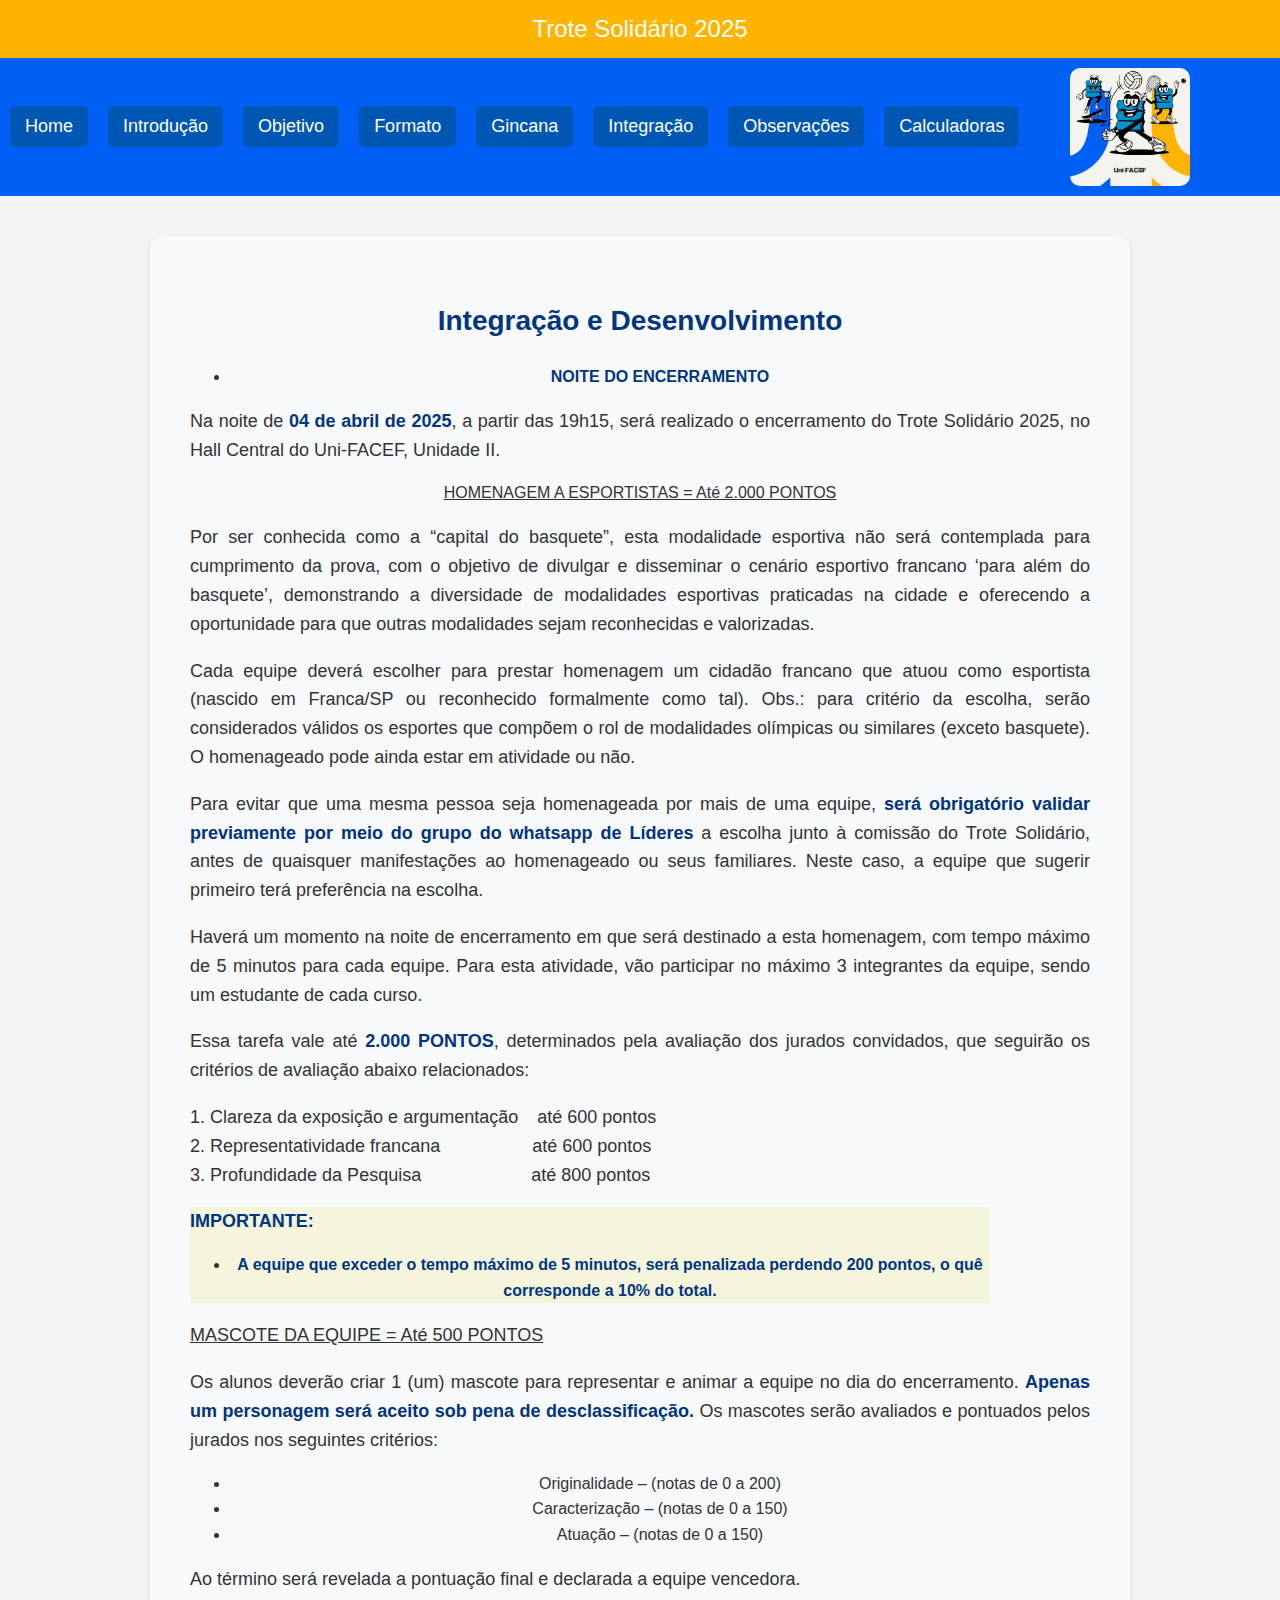
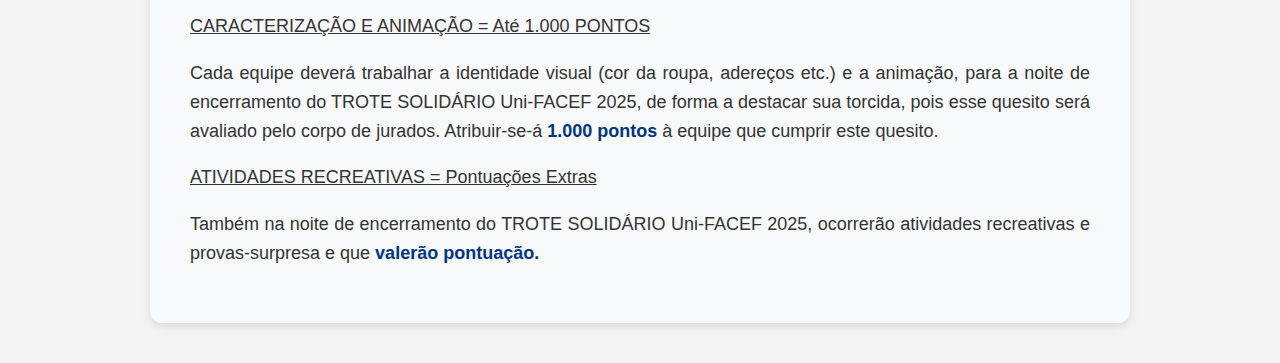
<file: integracao.html>
<!DOCTYPE html>
<html lang="pt-br">
    <head>
        <meta charset="UTF-8">
        <meta name="viewport" content="width=device-width, initial-scale=1.0">
        <title>Trote Solidário - 2025</title>
        <link rel="stylesheet" href="css/styles.css"/>
    </head>
    <body>
        <header> <!-- cabeçalho do corpo da página -->
            Trote Solidário 2025
        </header>
        <nav> <!-- barra de navegação (menu de opções) -->
            <div id="links-menu">
                <a href="index.html"> Home </a>
                <a href="introducao.html"> Introdução </a>
                <a href="objetivo.html"> Objetivo </a>
                <a href="formato.html"> Formato </a>
                <a href="gincana.html"> Gincana </a>
                <a href="integracao.html"> Integração </a>
                <a href="observacoes.html"> Observações </a>
                <a href="calculadoras.html"> Calculadoras </a>
            </div>
            <img src="images/trote.jpg" alt="Trote Solidário"/>
        </nav>
        <!-- class podemos reutilizar o estilho, id não -->
<!-- id não pode ser reutilizado pois só temos um elemento por id -->
        <div class="integracao-section">
            <h2> Integração e Desenvolvimento </h2>
           <ul><p> <strong><li>NOITE DO ENCERRAMENTO</li> </strong></p></ul>
            
           
           <p> Na noite de <strong>04 de abril de 2025</strong>, a partir das 19h15, será realizado o
               encerramento do Trote Solidário 2025, no Hall Central do Uni-FACEF, Unidade II.
            </p>
            <u>HOMENAGEM A ESPORTISTAS = Até 2.000 PONTOS</u>
            <p> Por ser conhecida como a “capital do basquete”, esta modalidade esportiva não
                será contemplada para cumprimento da prova, com o objetivo de divulgar e disseminar
                o cenário esportivo francano ‘para além do basquete’, demonstrando a diversidade de
                modalidades esportivas praticadas na cidade e oferecendo a oportunidade para que
                outras modalidades sejam reconhecidas e valorizadas.
            </p>
            <p> Cada equipe deverá escolher para prestar homenagem um cidadão francano que
                atuou como esportista (nascido em Franca/SP ou reconhecido formalmente como tal).
                Obs.: para critério da escolha, serão considerados válidos os esportes que compõem o
                rol de modalidades olímpicas ou similares (exceto basquete). O homenageado pode
                ainda estar em atividade ou não.
            </p>
            <p> Para evitar que uma mesma pessoa seja homenageada por mais de uma equipe,
                <strong>será obrigatório validar previamente por meio do grupo do whatsapp de Líderes</strong> a
                escolha junto à comissão do Trote Solidário, antes de quaisquer manifestações ao
                homenageado ou seus familiares. Neste caso, a equipe que sugerir primeiro terá
                preferência na escolha.
            </p>
            <p> Haverá um momento na noite de encerramento em que será destinado a esta
                homenagem, com tempo máximo de 5 minutos para cada equipe. Para esta atividade,
                vão participar no máximo 3 integrantes da equipe, sendo um estudante de cada curso.
            </p>
            <p> Essa tarefa vale até <strong>2.000 PONTOS</strong>, determinados pela avaliação dos jurados
                convidados, que seguirão os critérios de avaliação abaixo relacionados:
            </p>
            <p>
                1. Clareza da exposição e argumentação &ensp; até 600 pontos<br>
                2. Representatividade francana &ensp; &ensp; &ensp;&ensp;&ensp;&ensp;&ensp;&ensp; até 600 pontos<br>
                3. Profundidade da Pesquisa    &ensp; &ensp; &ensp;&ensp;&ensp;&ensp;&ensp;&ensp;&ensp;&ensp; até 800 pontos<br>
            </p>

            <div class="beigebox">
                <p><strong>IMPORTANTE:</strong></p>
                <ul><li><strong>A equipe que exceder o tempo máximo de 5 minutos, será penalizada perdendo 200 pontos, o quê corresponde a 10% do total.</strong>
                </li></ul>
            </div>
            <p><u>MASCOTE DA EQUIPE = Até 500 PONTOS</u></p>
            <p>
                Os alunos deverão criar 1 (um) mascote para representar e animar a equipe no
                dia do encerramento. <strong>
                    Apenas um personagem será aceito sob pena de
                    desclassificação.
                </strong> Os mascotes serão avaliados e pontuados pelos jurados nos
                seguintes critérios:
            </p>
            <ul>
                <li>Originalidade – (notas de 0 a 200)</li>
                <li>Caracterização – (notas de 0 a 150)</li>
                <li>Atuação – (notas de 0 a 150)</li>
            </ul>
            <p>Ao término será revelada a pontuação final e declarada a equipe vencedora.</p>
            <p><u>CARACTERIZAÇÃO E ANIMAÇÃO = Até 1.000 PONTOS</u></p>
            <p>Cada equipe deverá trabalhar a identidade visual (cor da roupa, adereços etc.) e a
                animação, para a noite de encerramento do TROTE SOLIDÁRIO Uni-FACEF 2025, de
                forma a destacar sua torcida, pois esse quesito será avaliado pelo corpo de jurados.
                Atribuir-se-á <strong>1.000 pontos</strong> à equipe que cumprir este quesito.
            </p>
            <p><u>ATIVIDADES RECREATIVAS = Pontuações Extras</u></p>
            <p>Também na noite de encerramento do TROTE SOLIDÁRIO Uni-FACEF 2025,
                ocorrerão atividades recreativas e provas-surpresa e que <strong>valerão pontuação.</strong>
            </p>





        </div>
    </body>
</html>
</file>
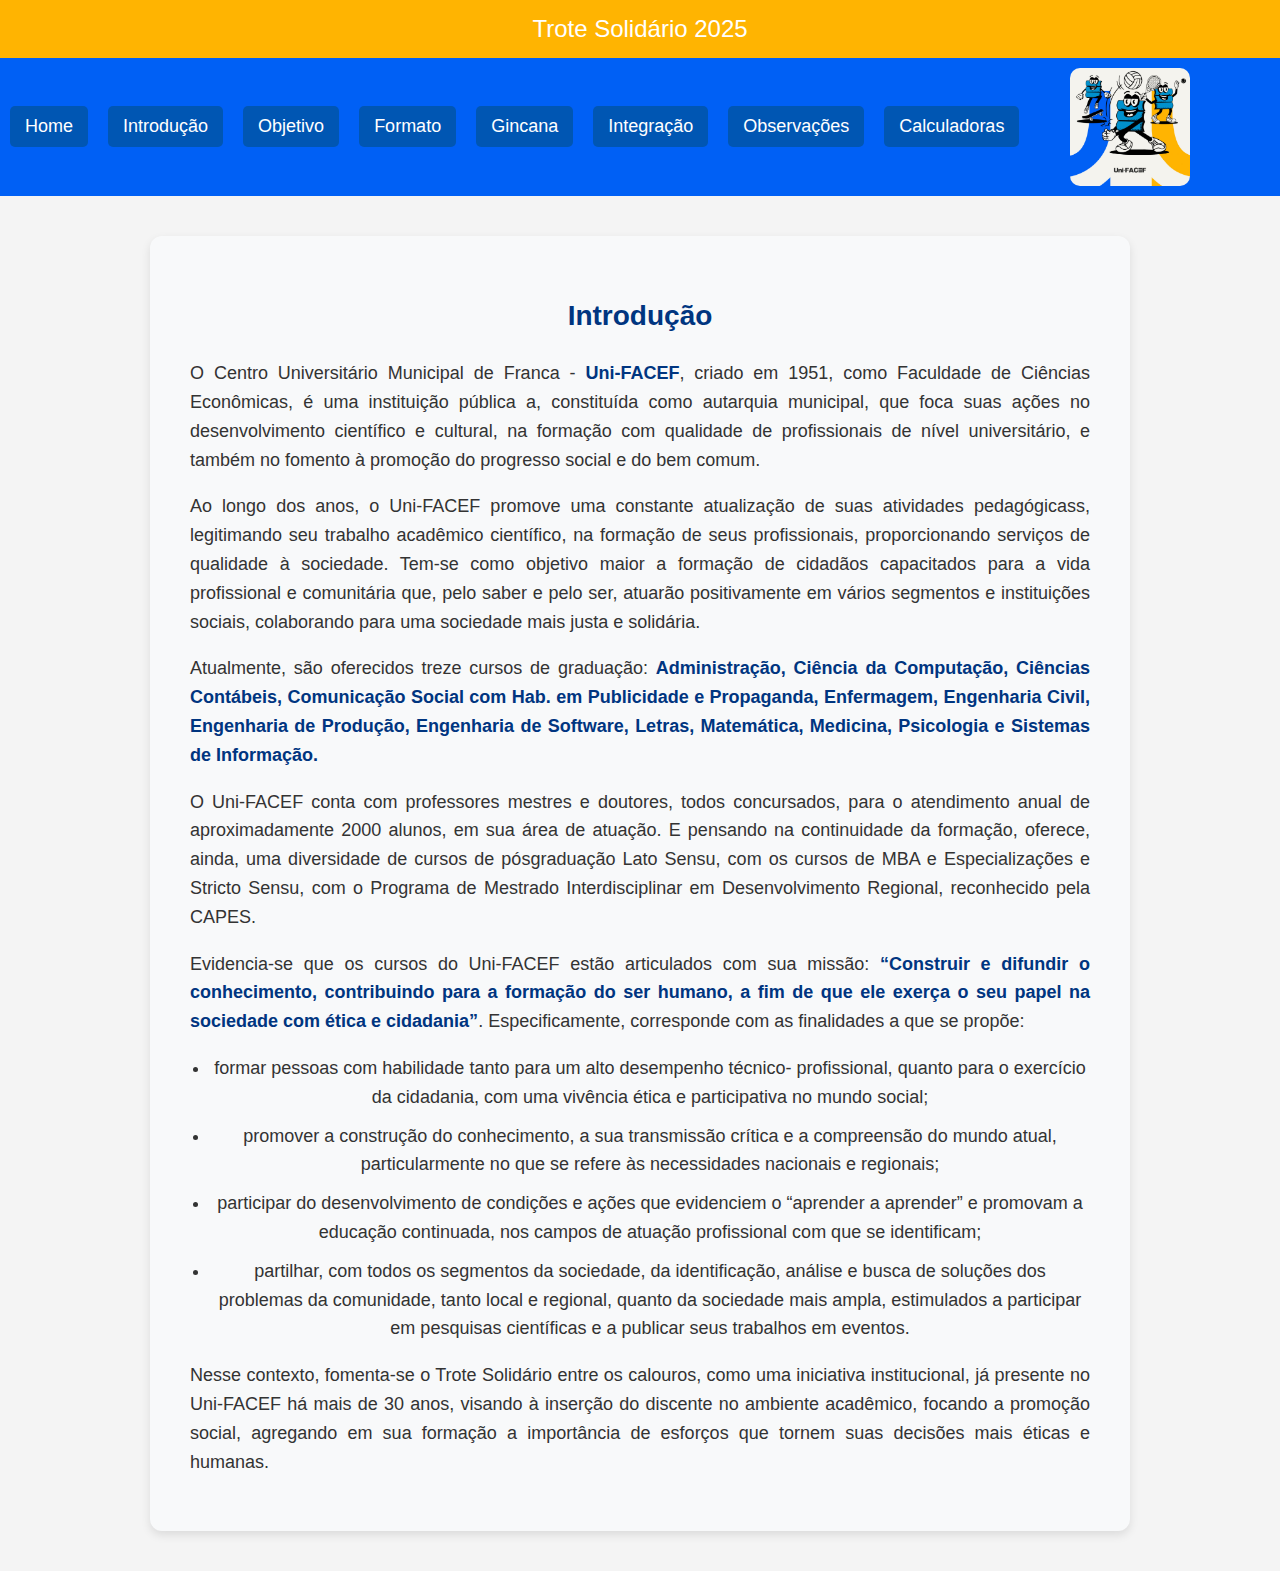
<file: introducao.html>
<!DOCTYPE html>
<html lang="pt-br">
    <head>
        <meta charset="UTF-8">
        <meta name="viewport" content="width=device-width, initial-scale=1.0">
        <title>Trote Solidário - 2025</title>
        <link rel="stylesheet" href="css/styles.css"/>
    </head>
    <body>
        <header> <!-- cabeçalho do corpo da página -->
            Trote Solidário 2025
        </header>
        <nav> <!-- barra de navegação (menu de opções) -->
            <div id="links-menu">
                <a href="index.html"> Home </a>
                <a href="introducao.html"> Introdução </a>
                <a href="objetivo.html"> Objetivo </a>
                <a href="formato.html"> Formato </a>
                <a href="gincana.html"> Gincana </a>
                <a href="integracao.html"> Integração </a>
                <a href="observacoes.html"> Observações </a>
                <a href="calculadoras.html"> Calculadoras </a>
            </div>
            <img src="images/trote.jpg" alt="Trote Solidário"/>
        </nav>
        <!-- class podemos reutilizar o estilho, id não -->
<!-- id não pode ser reutilizado pois só temos um elemento por id -->
<div class="intro-section">
    <h1>Introdução</h1>
    <p>O Centro Universitário Municipal de Franca - <strong>Uni-FACEF</strong>, criado em 1951, como Faculdade de Ciências Econômicas, é uma instituição pública a, constituída como autarquia municipal, que foca suas ações no desenvolvimento científico e cultural, na formação com qualidade de profissionais de nível universitário, e também no fomento à promoção do progresso social e do bem comum. </p>

    <p>Ao longo dos anos, o Uni-FACEF promove uma constante atualização de suas atividades pedagógicass, legitimando seu trabalho acadêmico científico, na formação de seus profissionais, proporcionando serviços de qualidade à sociedade. Tem-se como objetivo maior a formação de cidadãos capacitados para a vida profissional e comunitária que, pelo saber e pelo ser, atuarão positivamente em vários segmentos e instituições sociais, colaborando para uma sociedade mais justa e solidária. </p>

    <p>Atualmente, são oferecidos treze cursos de graduação: <strong>Administração, Ciência da Computação, Ciências Contábeis, Comunicação Social com Hab. em Publicidade e Propaganda, Enfermagem, Engenharia Civil, Engenharia de Produção, Engenharia de Software, Letras, Matemática, Medicina, Psicologia e Sistemas de Informação. </strong></p>

    <p>O Uni-FACEF conta com professores mestres e doutores, todos concursados, para o atendimento anual de aproximadamente 2000 alunos, em sua área de atuação. E pensando na continuidade da formação, oferece, ainda, uma diversidade de cursos de pósgraduação Lato Sensu, com os cursos de MBA e Especializações e Stricto Sensu, com o Programa de Mestrado Interdisciplinar em Desenvolvimento Regional, reconhecido pela CAPES. </p>

    <p>Evidencia-se que os cursos do Uni-FACEF estão articulados com sua missão: <strong>“Construir e difundir o conhecimento, contribuindo para a formação do ser humano, a fim de que ele exerça o seu papel na sociedade com ética e cidadania”</strong>. Especificamente, corresponde com as finalidades a que se propõe: </p>

    <ul>
        <li>formar pessoas com habilidade tanto para um alto desempenho técnico- profissional, quanto para o exercício da cidadania, com uma vivência ética e participativa no mundo social; </li>
        <li> promover a construção do conhecimento, a sua transmissão crítica e a compreensão do mundo atual, particularmente no que se refere às necessidades nacionais e regionais; </li>
        <li>participar do desenvolvimento de condições e ações que evidenciem o “aprender a aprender” e promovam a educação continuada, nos campos de atuação profissional com que se identificam; </li>
        <li>partilhar, com todos os segmentos da sociedade, da identificação, análise e busca de soluções dos problemas da comunidade, tanto local e regional, quanto da sociedade mais ampla, estimulados a participar em pesquisas científicas e a publicar seus trabalhos em eventos. </li>
    </ul>

    <p>Nesse contexto, fomenta-se o Trote Solidário entre os calouros, como uma iniciativa institucional, já presente no Uni-FACEF há mais de 30 anos, visando à inserção do discente no ambiente acadêmico, focando a promoção social, agregando em sua formação a importância de esforços que tornem suas decisões mais éticas e humanas.  </p>
</div>
    </body>
</html>
</file>
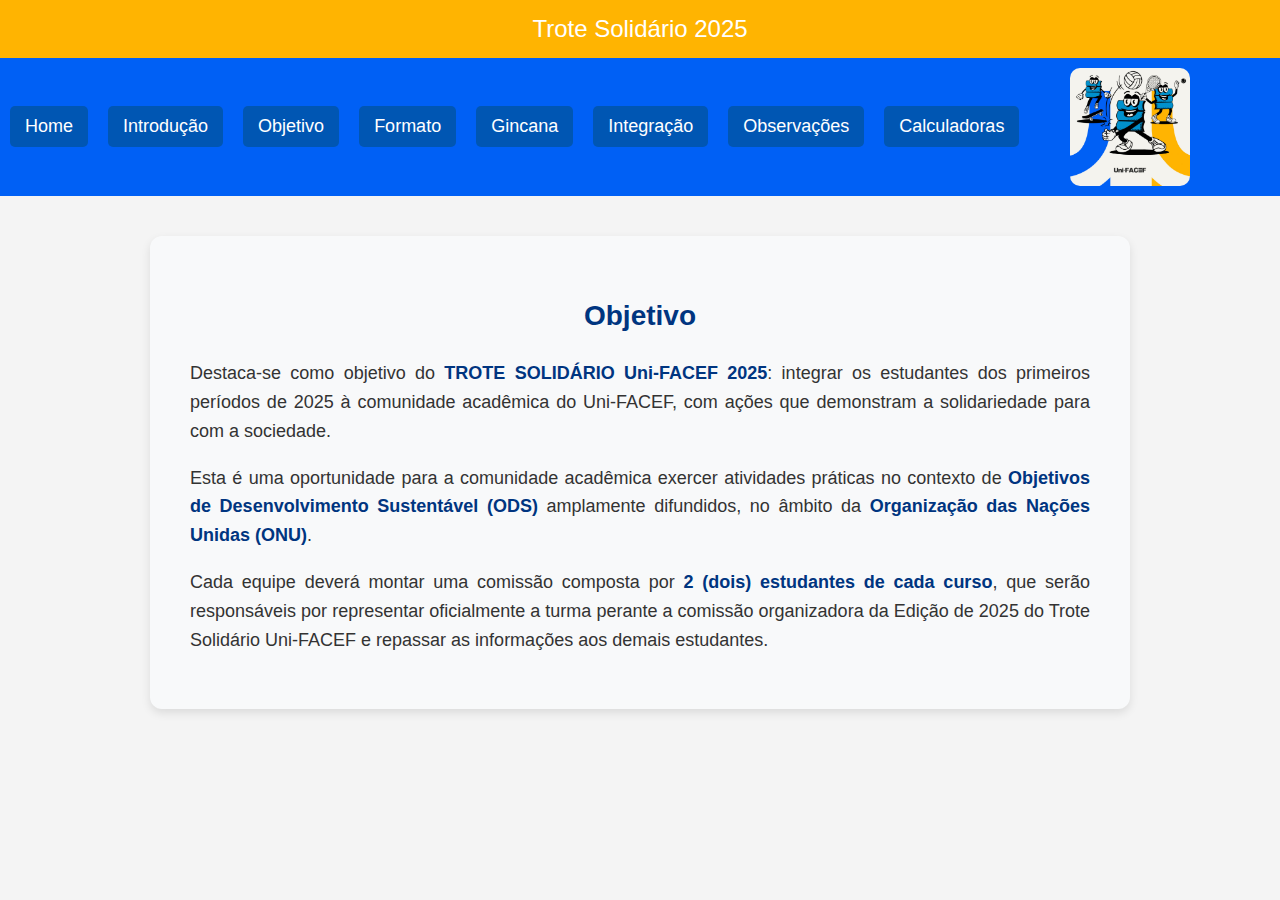
<file: objetivo.html>
<!DOCTYPE html>
<html lang="pt-br">
    <head>
        <meta charset="UTF-8">
        <meta name="viewport" content="width=device-width, initial-scale=1.0">
        <title>Trote Solidário - 2025</title>
        <link rel="stylesheet" href="css/styles.css"/>
    </head>
    <body>
        <header> <!-- cabeçalho do corpo da página -->
            Trote Solidário 2025
        </header>
        <nav> <!-- barra de navegação (menu de opções) -->
            <div id="links-menu">
                <a href="index.html"> Home </a>
                <a href="introducao.html"> Introdução </a>
                <a href="objetivo.html"> Objetivo </a>
                <a href="formato.html"> Formato </a>
                <a href="gincana.html"> Gincana </a>
                <a href="integracao.html"> Integração </a>
                <a href="observacoes.html"> Observações </a>
                <a href="calculadoras.html"> Calculadoras </a>
            </div>
            <img src="images/trote.jpg" alt="Trote Solidário"/>
        </nav>
        <!-- class podemos reutilizar o estilho, id não -->
<!-- id não pode ser reutilizado pois só temos um elemento por id -->
<div class="objective-section">
    <h1>Objetivo</h1>
    <p>Destaca-se como objetivo do <strong>TROTE SOLIDÁRIO Uni-FACEF 2025</strong>: integrar os estudantes dos primeiros períodos de 2025 à comunidade acadêmica do Uni-FACEF, com ações que demonstram a solidariedade para com a sociedade.</p>

    <p>Esta é uma oportunidade para a comunidade acadêmica exercer atividades práticas no contexto de <strong>Objetivos de Desenvolvimento Sustentável (ODS)</strong> amplamente difundidos, no âmbito da <strong>Organização das Nações Unidas (ONU)</strong>.</p>

    <p>Cada equipe deverá montar uma comissão composta por <strong>2 (dois) estudantes de cada curso</strong>, que serão responsáveis por representar oficialmente a turma perante a comissão organizadora da Edição de 2025 do Trote Solidário Uni-FACEF e repassar as informações aos demais estudantes.</p>
</div>
    </body>
</html>
</file>
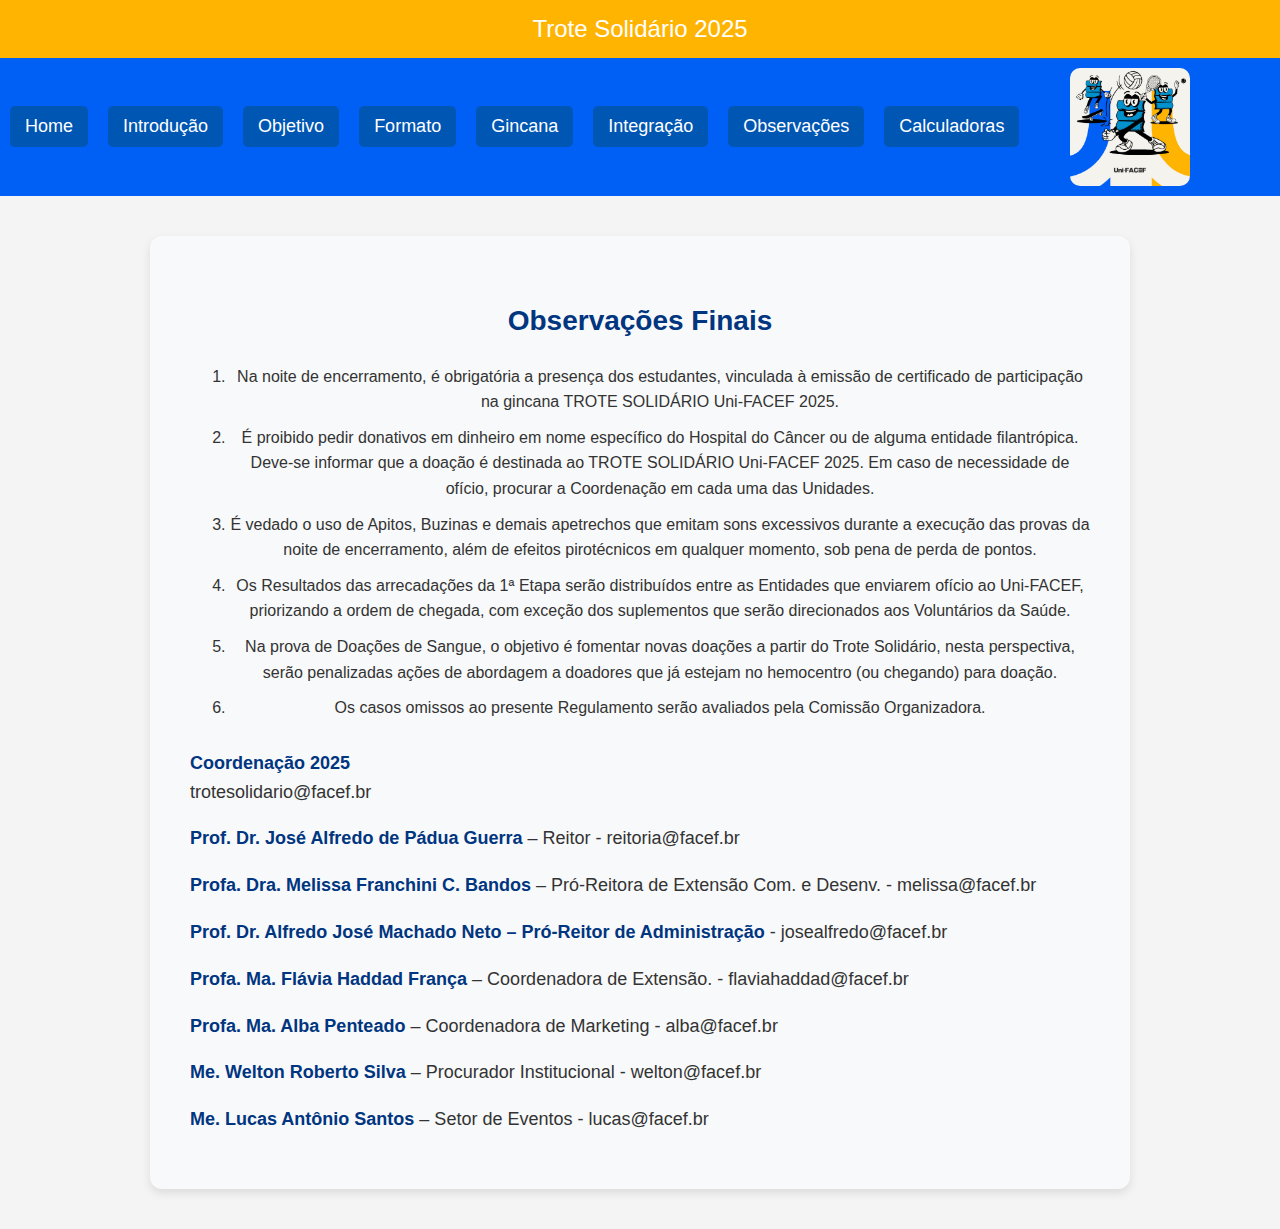
<file: observacoes.html>
<!DOCTYPE html>
<html lang="pt-br">
    <head>
        <meta charset="UTF-8">
        <meta name="viewport" content="width=device-width, initial-scale=1.0">
        <title>Trote Solidário - 2025</title>
        <link rel="stylesheet" href="css/styles.css"/>
    </head>
    <body>
        <header> <!-- cabeçalho do corpo da página -->
            Trote Solidário 2025
        </header>
        <nav> <!-- barra de navegação (menu de opções) -->
            <div id="links-menu">
                <a href="index.html"> Home </a>
                <a href="introducao.html"> Introdução </a>
                <a href="objetivo.html"> Objetivo </a>
                <a href="formato.html"> Formato </a>
                <a href="gincana.html"> Gincana </a>
                <a href="integracao.html"> Integração </a>
                <a href="observacoes.html"> Observações </a>
                <a href="calculadoras.html"> Calculadoras </a>
            </div>
            <img src="images/trote.jpg" alt="Trote Solidário"/>
        </nav>
        <!-- class podemos reutilizar o estilho, id não -->
<!-- id não pode ser reutilizado pois só temos um elemento por id -->
        <div class="observacao-section">
            <h2> Observações Finais </h2>
            
            <ol>
                <li> Na noite de encerramento, é obrigatória a presença dos estudantes, vinculada à
                    emissão de certificado de participação na gincana TROTE SOLIDÁRIO Uni-FACEF
                    2025.
                </li>
                <li> É proibido pedir donativos em dinheiro em nome específico do Hospital do Câncer
                    ou de alguma entidade filantrópica. Deve-se informar que a doação é destinada ao
                    TROTE SOLIDÁRIO Uni-FACEF 2025. Em caso de necessidade de ofício, procurar
                    a Coordenação em cada uma das Unidades.
                </li>
                <li> É vedado o uso de Apitos, Buzinas e demais apetrechos que emitam sons
                    excessivos durante a execução das provas da noite de encerramento, além de
                    efeitos pirotécnicos em qualquer momento, sob pena de perda de pontos.
                </li>
                <li> Os Resultados das arrecadações da 1ª Etapa serão distribuídos entre as Entidades
                    que enviarem ofício ao Uni-FACEF, priorizando a ordem de chegada, com exceção
                    dos suplementos que serão direcionados aos Voluntários da Saúde.
                </li>
                <li> Na prova de Doações de Sangue, o objetivo é fomentar novas doações a partir do
                    Trote Solidário, nesta perspectiva, serão penalizadas ações de abordagem a
                    doadores que já estejam no hemocentro (ou chegando) para doação.
                </li>
                <li>Os casos omissos ao presente Regulamento serão avaliados pela Comissão
                    Organizadora.
                </li>
            </ol>
        
        <p class="last"><strong> Coordenação 2025</strong><br>trotesolidario@facef.br</p>

        <p><strong>Prof. Dr. José Alfredo de Pádua Guerra</strong> – Reitor - reitoria@facef.br</p>
        <p><strong>Profa. Dra. Melissa Franchini C. Bandos</strong> – Pró-Reitora de Extensão Com. e Desenv. - melissa@facef.br</p>
        <p><strong>Prof. Dr. Alfredo José Machado Neto – Pró-Reitor de Administração</strong> - josealfredo@facef.br</p>
        <p><strong>Profa. Ma. Flávia Haddad França</strong> – Coordenadora de Extensão. - flaviahaddad@facef.br</p>
        <p><strong>Profa. Ma. Alba Penteado</strong> – Coordenadora de Marketing - alba@facef.br</p>
        <p><strong>Me. Welton Roberto Silva</strong> – Procurador Institucional - welton@facef.br</p>
        <p><strong>Me. Lucas Antônio Santos</strong> – Setor de Eventos - lucas@facef.br</p>
        </div>

    </body>
</html>
</file>
<file: css/styles.css>
body {
    font-family: Arial, sans-serif;
    margin: 0; /* espaçamento externo da página */
    padding: 0; /* espaçamento interno da página */
    background-color: #f4f4f4;
    text-align: center; /* texto centralizado */
}
header {
    background-color: #ffb401;
    color: white;
    /* 15px (espaçamento interno acima e abaixo) e 0px (direita e esquerda)*/
    padding: 15px 0px;
    font-size: 24px; 
}
nav {
    background: #0060f5;
    padding: 10px; /* espaçamento interno do menu */
    display: flex; /* Flex Boxing */
    justify-content: space-between; /* espaço entre os elementos do menu*/
    align-items: center; /* alinhamento na vertical */
}
#links-menu{
    display: flex;
    gap: 20px; /* distância entre os itens do menu*/
}
nav a { /* configura os links do menu */
    color: white;
    text-decoration: none; /* não decora os links */
    padding: 10px 15px; /* (10px acima e abaixo) (15px é esquerda e direita)*/
    font-size: 18px;
    background: #0056b3;
    border-radius: 5px; /* cantos arredondados */
}
nav a:hover {
    background-color: #003580;
    transform: scale(1.05);
}
img {
    width: 120px;
    height: auto;
    margin-right: 80px; /* espaçamento externo à direita */
    border-radius: 10px;
}

.container {
    width: 80%; /* largura de 80% da largura da página */
    background: white;
    border-radius: 10px;
    /* espaçamento externo 20px acima e abaixo */
    /* espaçamento externo auto à direita e à esquerda */
    margin: 20px auto;
    padding: 20px; /* espaçamento interno */ 
    text-align: justify;
}
.info-section {
    background-color: white; /* Fundo branco */
    padding: 40px;
    border-radius: 12px;
    box-shadow: 0px 4px 10px rgba(0, 0, 0, 0.1);
    text-align: center;
    max-width: 800px;
    margin: 40px auto;
}

/* Título principal */
.info-section h1 {
    font-size: 28px;
    font-weight: bold;
    color: #003580; /* Azul escuro para combinar com o site */
    margin-bottom: 15px;
}

/* Texto geral */
.info-section p {
    font-size: 18px;
    color: #333; /* Cor mais escura para legibilidade */
    margin-bottom: 10px;
}

/* Frase de impacto */
.info-section p:first-of-type {
    font-style: italic;
    font-weight: bold;
    color: #ffb401; /* Cor laranja do site */
}
/* Estilização da seção de introdução */
.intro-section {
    background-color: #f8f9fa; /* Fundo claro para leitura confortável */
    padding: 40px;
    border-radius: 12px;
    box-shadow: 0px 4px 10px rgba(0, 0, 0, 0.1);
    max-width: 900px;
    margin: 40px auto;
    font-family: 'Arial', sans-serif;
    color: #333;
    line-height: 1.6;
}

/* Título principal */
.intro-section h1 {
    font-size: 28px;
    font-weight: bold;
    color: #003580; /* Azul escuro para combinar com o site */
    text-align: center;
    margin-bottom: 20px;
}

/* Parágrafos */
.intro-section p {
    font-size: 18px;
    margin-bottom: 15px;
    text-align: justify;
}

/* Lista */
.intro-section ul {
    padding-left: 20px;
    font-size: 18px;
}

/* Itens da lista */
.intro-section li {
    margin-bottom: 10px;
}

/* Destaque para frases importantes */
.intro-section strong {
    color: #003580; /* Laranja para combinar com o site */
}
.objective-section {
    background-color: #f8f9fa; /* Fundo claro e suave */
    padding: 40px;
    border-radius: 12px;
    box-shadow: 0px 4px 10px rgba(0, 0, 0, 0.1);
    max-width: 900px;
    margin: 40px auto;
    font-family: 'Arial', sans-serif;
    color: #333;
    line-height: 1.6;
}

/* Título */
.objective-section h1 {
    font-size: 28px;
    font-weight: bold;
    color: #003580; /* Azul escuro do site */
    text-align: center;
    margin-bottom: 20px;
}

/* Parágrafos */
.objective-section p {
    font-size: 18px;
    margin-bottom: 15px;
    text-align: justify;
}

/* Destaque para frases importantes */
.objective-section strong {
    color: #003580; /* Laranja para chamar atenção */
}
.formato-section {
    background-color: #f8f9fa; /* Fundo claro e suave */
    padding: 40px;
    border-radius: 12px;
    box-shadow: 0px 4px 10px rgba(0, 0, 0, 0.1);
    max-width: 900px;
    margin: 40px auto;
    font-family: 'Arial', sans-serif;
    color: #333;
    line-height: 1.6;
}

/* Título */
.formato-section h1 {
    font-size: 28px;
    font-weight: bold;
    color: #003580; /* Azul escuro do site */
    text-align: center;
    margin-bottom: 20px;
}

/* Parágrafos */
.formato-section p {
    font-size: 18px;
    margin-bottom: 15px;
    text-align: justify;
}

/* Destaque para frases importantes */
.formato-section strong {
    color: #ffb401; /* Laranja para chamar atenção */
}

/* Caixa das etapas */
.etapas {
    display: flex;
    flex-direction: column;
    gap: 20px;
    margin-top: 20px;
}

/* Estilização de cada etapa */
.etapa {
    background: white;
    border-left: 6px solid #003580; /* Azul do site */
    padding: 20px;
    border-radius: 8px;
    box-shadow: 0px 3px 8px rgba(0, 0, 0, 0.1);
}

/* Título das etapas */
.etapa h2 {
    color: #003580;
    font-size: 22px;
    margin-bottom: 10px;
}

/* Listas */
.etapa ul {
    list-style: none;
    padding-left: 0;
}

.etapa ul li {
    font-size: 18px;
    padding: 5px 0;
    position: relative;
}

/* Adicionando um ícone antes dos itens da lista */
.etapa ul li::before {
    content: "•"; 
    color: #ffb401; /* Laranja */
    font-size: 20px;
    font-weight: bold;
    display: inline-block;
    width: 20px;
}
.gincana-section {
    background-color: #f8f9fa; /* Fundo claro e suave */
    padding: 40px;
    border-radius: 12px;
    box-shadow: 0px 4px 10px rgba(0, 0, 0, 0.1);
    max-width: 900px;
    margin: 40px auto;
    font-family: 'Arial', sans-serif;
    color: #333;
    line-height: 1.6;
}

/* Título */
.gincana-section h2 {
    font-size: 28px;
    font-weight: bold;
    color: #003580; /* Azul escuro do site */
    text-align: center;
    margin-bottom: 20px;
}

/* Parágrafos */
.gincana-section p {
    font-size: 18px;
    margin-bottom: 15px;
    text-align: justify;
}

/* Destaque para frases importantes */
.gincana-section strong{
    color: #003580; 
}
.integracao-section {
    background-color: #f8f9fa; /* Fundo claro e suave */
    padding: 40px;
    border-radius: 12px;
    box-shadow: 0px 4px 10px rgba(0, 0, 0, 0.1);
    max-width: 900px;
    margin: 40px auto;
    font-family: 'Arial', sans-serif;
    color: #333;
    line-height: 1.6;
}

/* Título */
.integracao-section h2 {
    font-size: 28px;
    font-weight: bold;
    color: #003580; /* Azul escuro do site */
    text-align: center;
    margin-bottom: 20px;
}

/* Parágrafos */
.integracao-section p {
    font-size: 18px;
    margin-bottom: 15px;
    text-align: justify;
}

/* Destaque para frases importantes */
.integracao-section strong{
    color: #003580; 
}
.observacao-section {
    background-color: #f8f9fa; /* Fundo claro e suave */
    padding: 40px;
    border-radius: 12px;
    box-shadow: 0px 4px 10px rgba(0, 0, 0, 0.1);
    max-width: 900px;
    margin: 40px auto;
    font-family: 'Arial', sans-serif;
    color: #333;
    line-height: 1.6;
}

/* Título */
.observacao-section h2 {
    font-size: 28px;
    font-weight: bold;
    color: #003580; /* Azul escuro do site */
    text-align: center;
    margin-bottom: 20px;
}

/* Parágrafos */
.observacao-section p {
    font-size: 18px;
    margin-bottom: 15px;
    text-align: justify;
}

/* Destaque para frases importantes */
.observacao-section strong{
    color: #003580; 
}
h2 {
    text-align: center;
}
ol li{
    padding-bottom: 10px;
}
table tr td{     /*todos os td que tao dentro do tr que tao dentro do table sofrem essa alteração*/
    padding: 20px;
}
table{
    margin: 0 auto;
}
.laranja{
    background-color: rgb(247, 141, 3);
    color: white;
}
.azul{
    background-color: rgb(55, 55, 180);
    color: #f4f4f4;
}
.preta{
    background-color: black;
    color: #f4f4f4;
}
.roxa{
    background-color: rgb(199, 74, 199);
    color: #f4f4f4;
}
.verde{
    background-color: rgb(50, 179, 50);
    color: #f4f4f4;
}
.vermelha{
    background-color: rgb(221, 66, 66);
    color: #f4f4f4;
}
.cinza{
    background-color: lightgray;
    color: black;
}
.white{
    background-color: #f4f4f4;
    color: black;
}
.metaroxa{
    background-color: #f4f4f4;
    color: black;
}
.CA{
    text-align: center;
}
.bluebox{
    background-color: lightblue;
    width: 800px;
    
}
.beigebox{
    background-color: beige;
    width: 800px;
}
.last{
    text-align: center;
}
.botao{
    text-align: center;
    padding: 15px;
    margin: auto;
}
.container {
    width: 60%;
    margin: auto;
    background-color: white;
    padding: 20px;
    border-radius: 10px;
    box-shadow: 0px 0px 10px rgba(0, 0, 0, 0.2);
    transition: background-color 0.5s, color 0.5s;
}

h1 {
    color: #003580;
}

label {
    display: block;
    margin-top: 10px;
    font-weight: bold;
}

select, input {
    width: 90%;
    padding: 10px;
    margin: 8px 0;
    border: 2px solid #ccc;
    border-radius: 5px;
    font-size: 16px;
    display: block;
    margin: auto;
    transition: all 0.3s ease-in-out;
}

/* Efeito ao focar nos inputs */
input:focus {
    border-color: #0056b3;
    outline: none;
    box-shadow: 0px 0px 8px rgba(0, 86, 179, 0.5);
}

/* Estilização do botão */
button {
    background-color: white;
    color: black;
    border: 2px solid black;
    padding: 12px 25px;
    font-size: 18px;
    font-weight: bold;
    cursor: pointer;
    border-radius: 10px;
    margin-top: 15px;
    transition: all 0.3s ease-in-out;
}

/* Efeito hover no botão */
button:hover {
    background-color: black;
    color: white;
    border: 2px solid white;
    transform: scale(1.05);
    box-shadow: 0px 0px 10px rgba(0, 0, 0, 0.3);
}

/* Estilização do resultado */
#resultado {
    font-size: 20px;
    font-weight: bold;
    margin-top: 20px;
}
</file>
